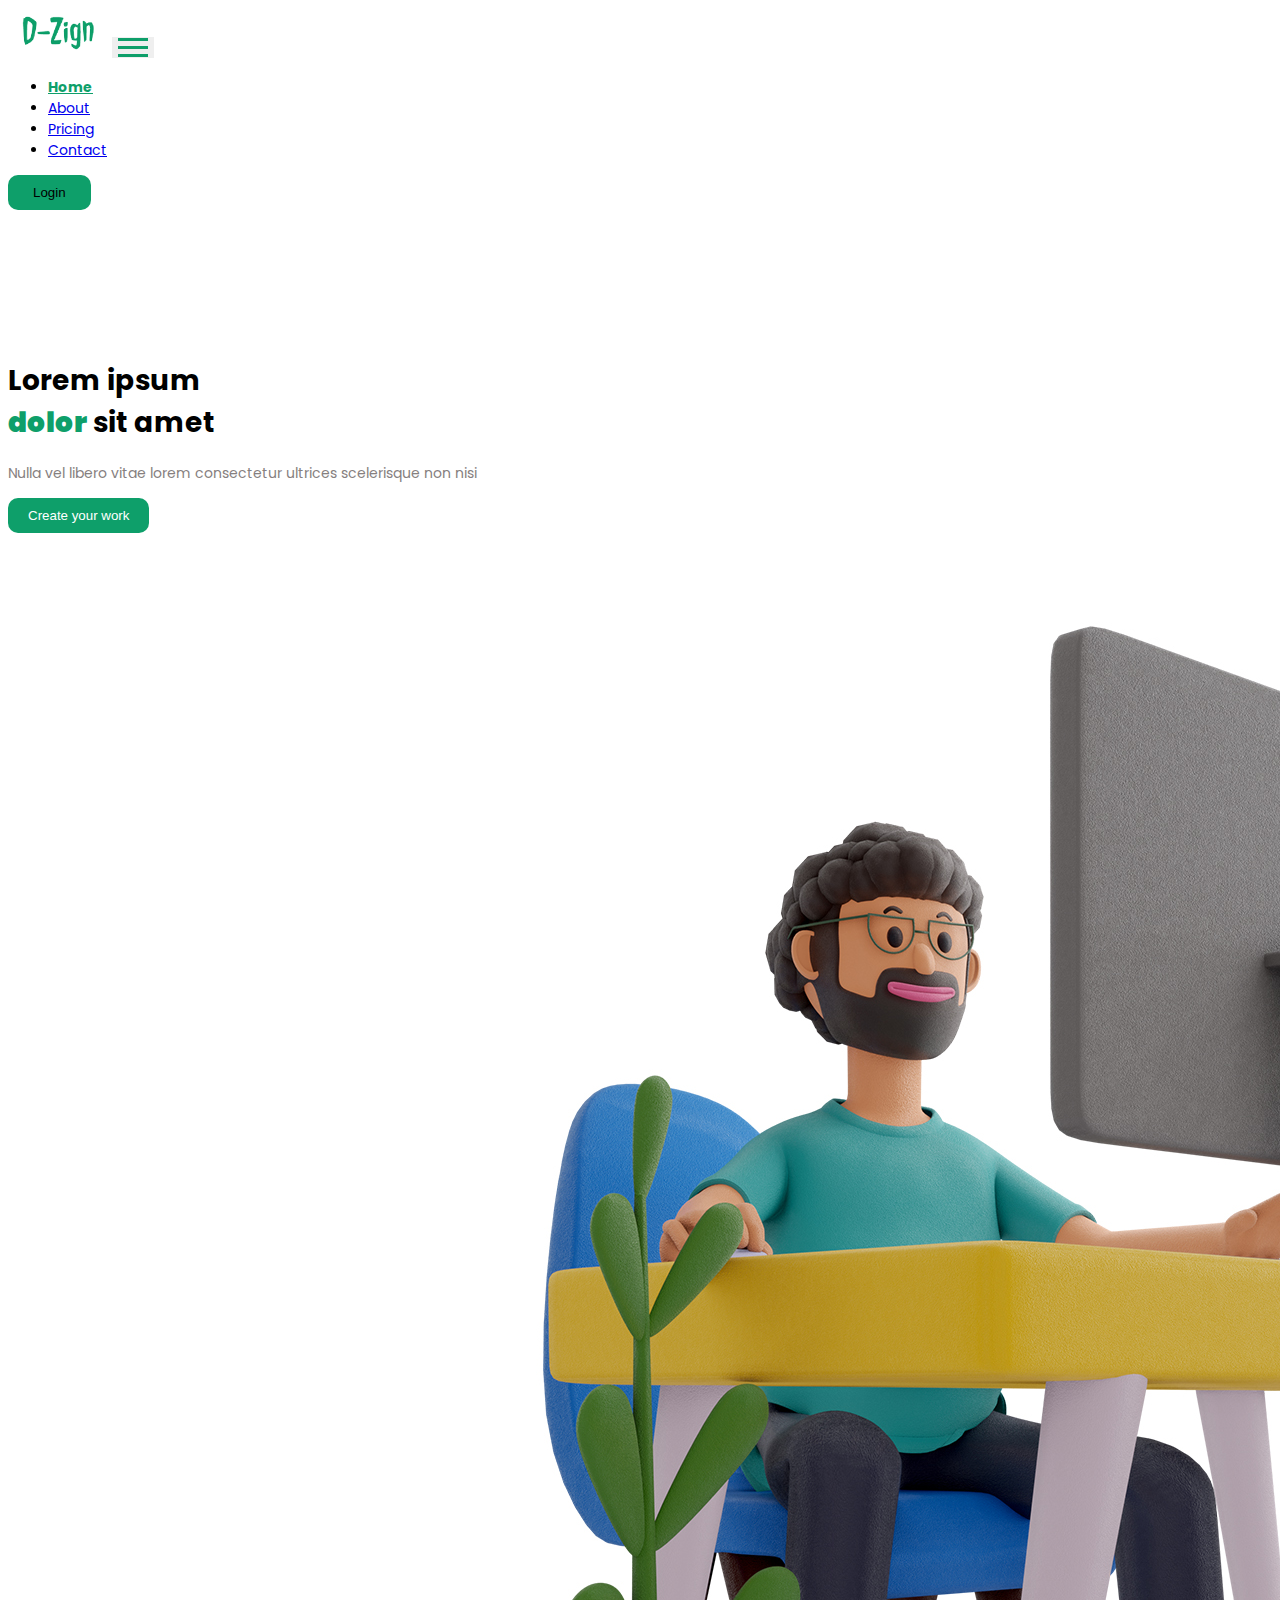
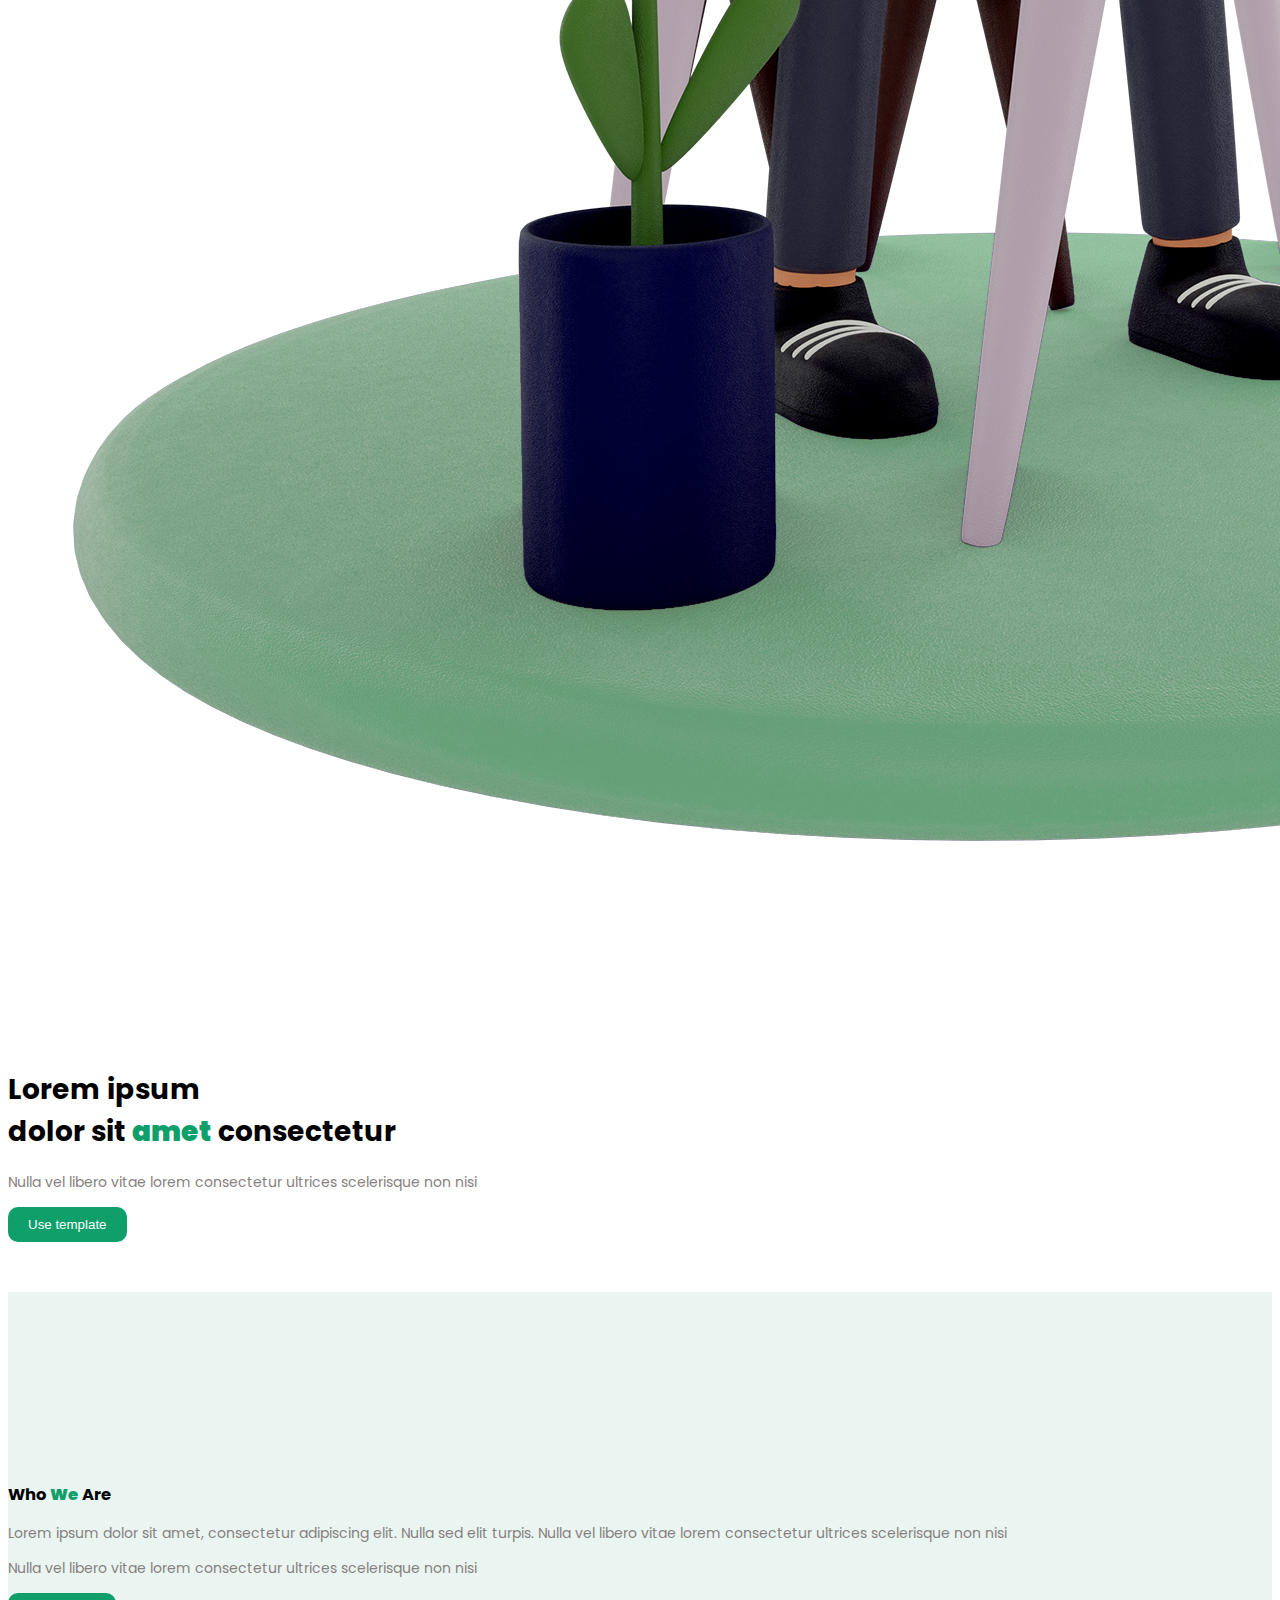
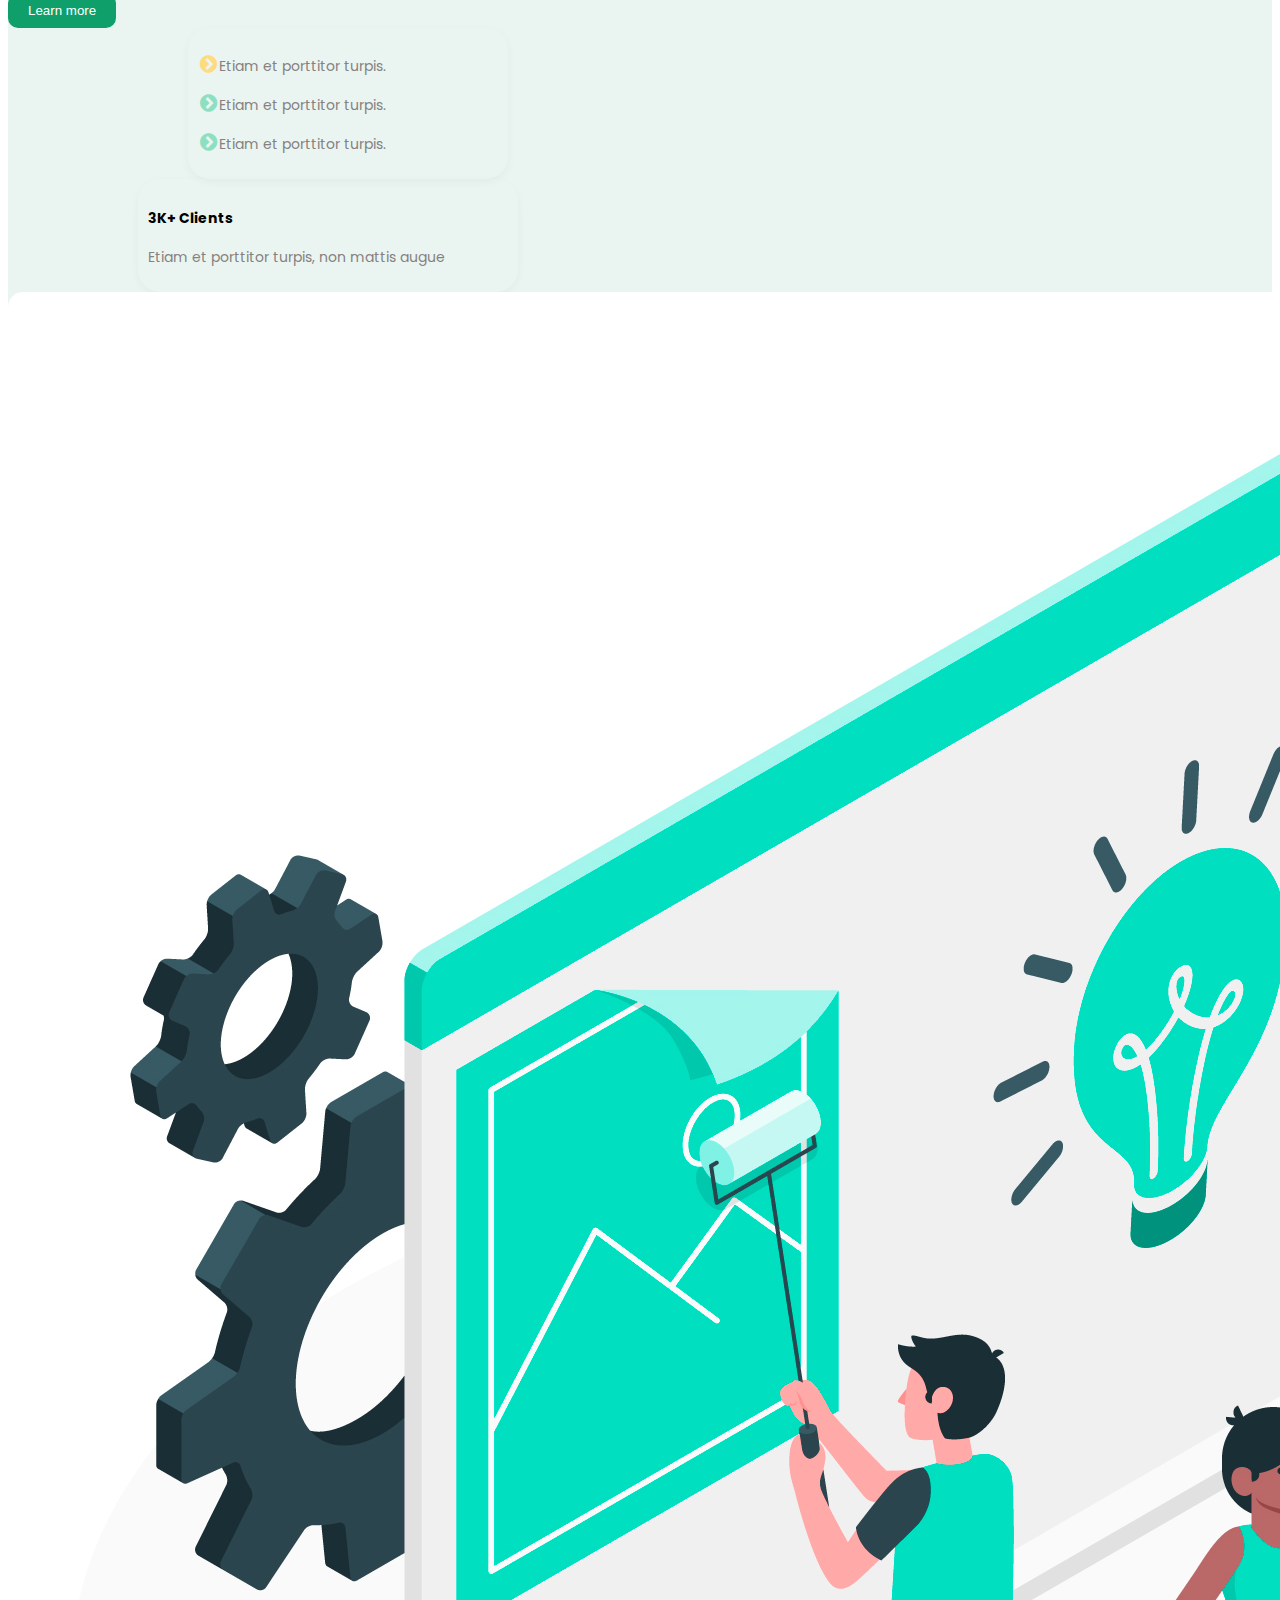
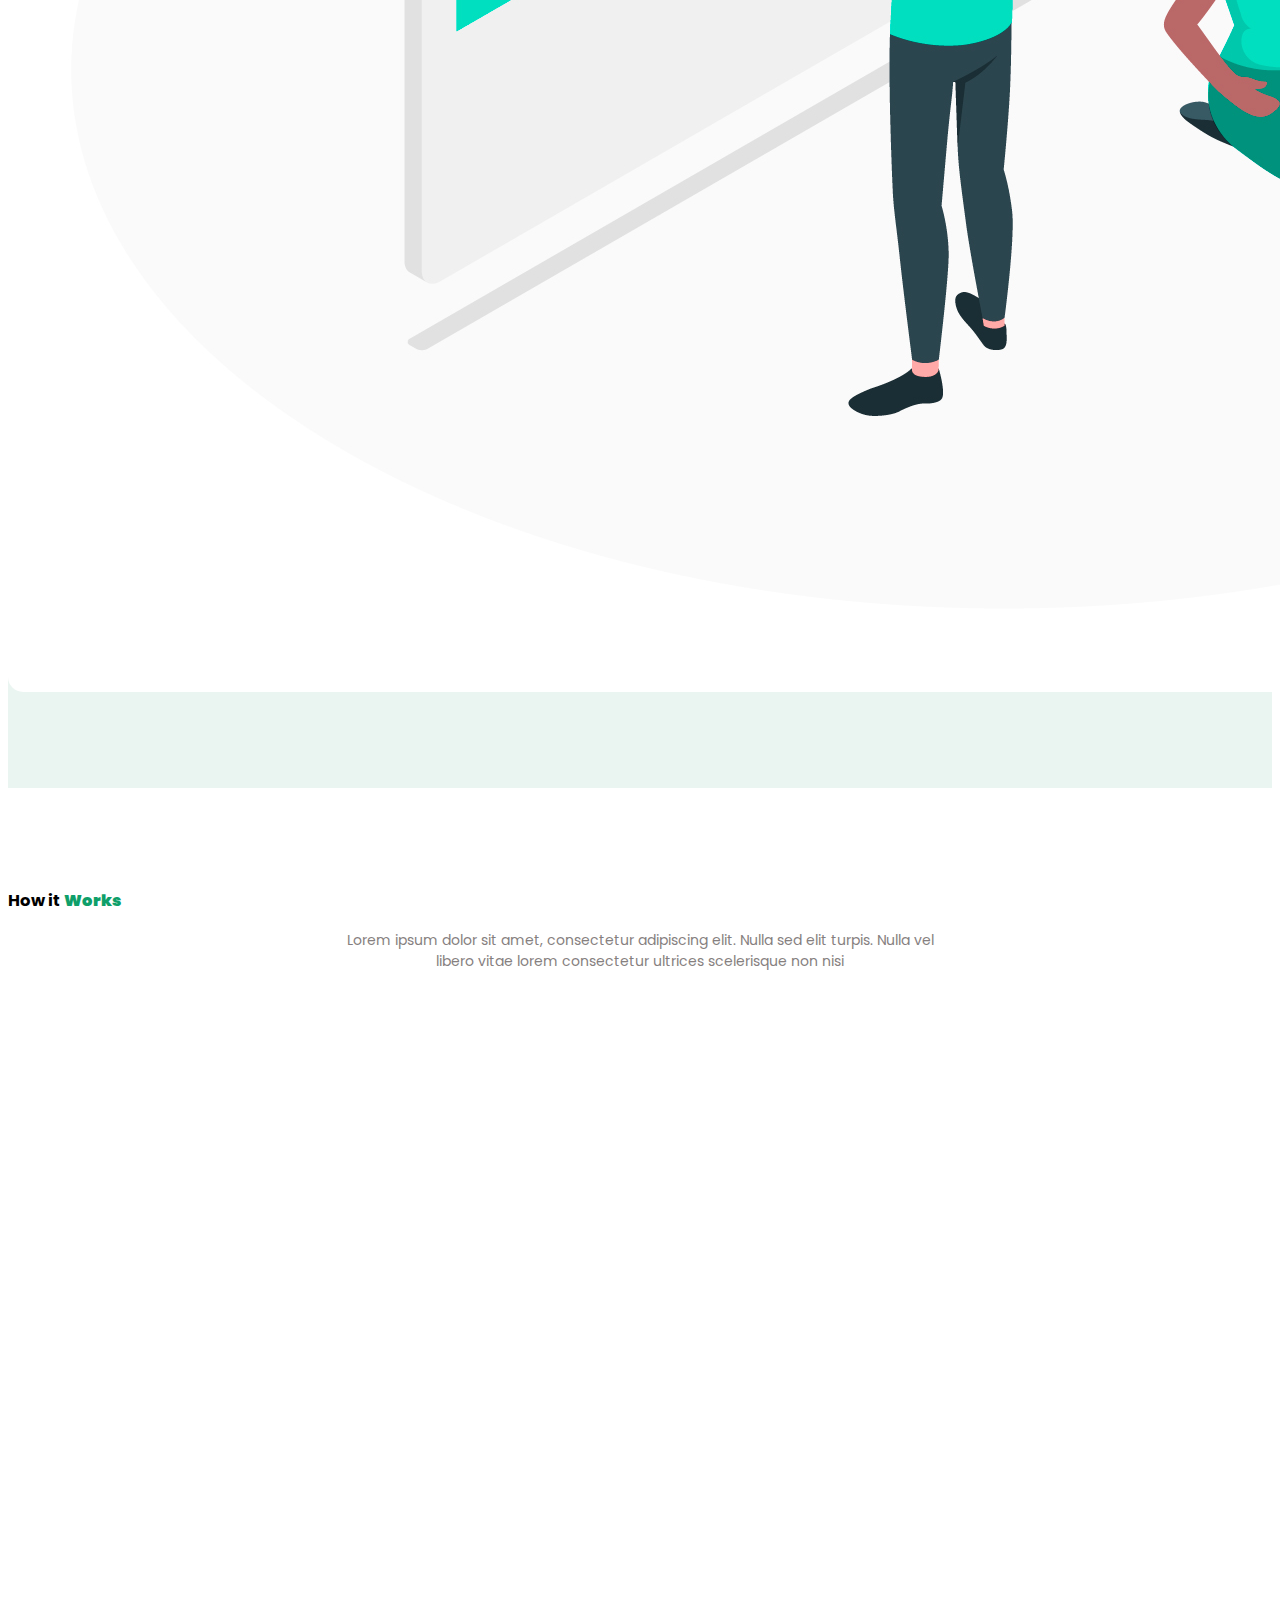
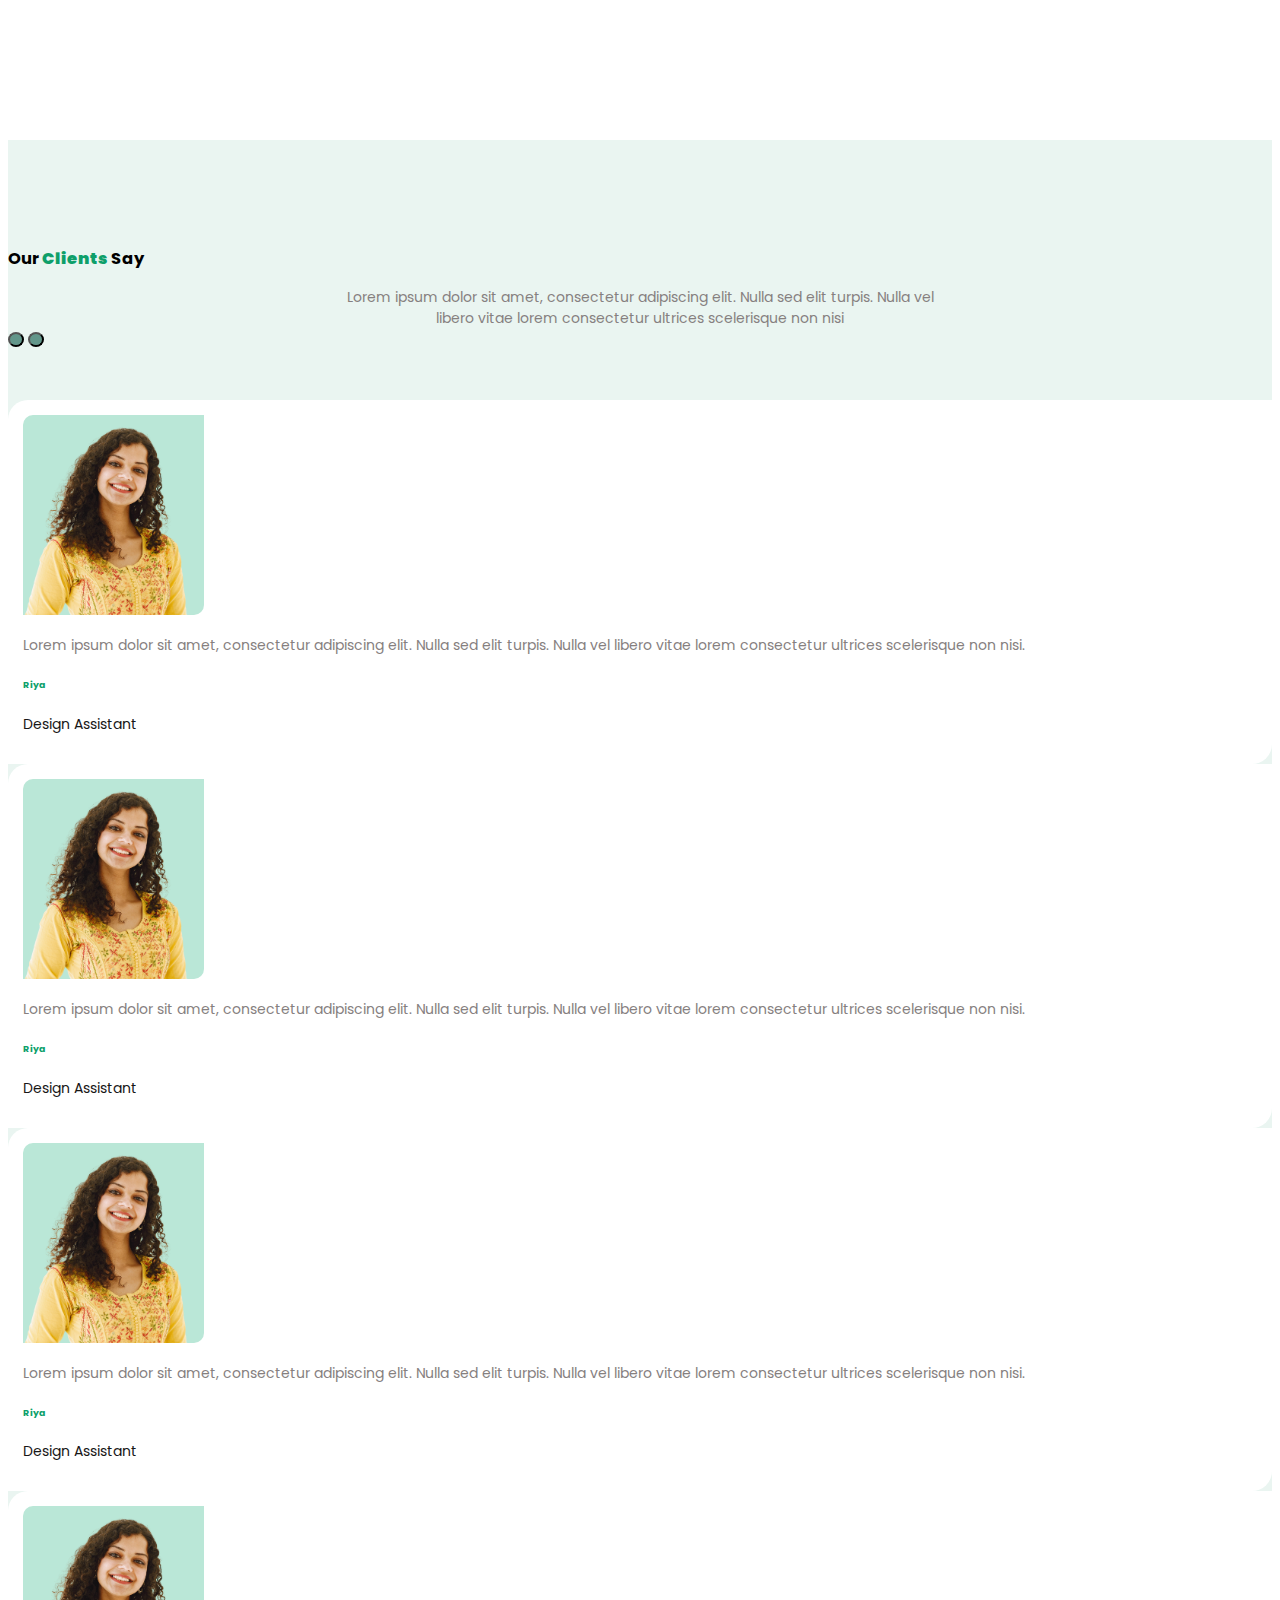
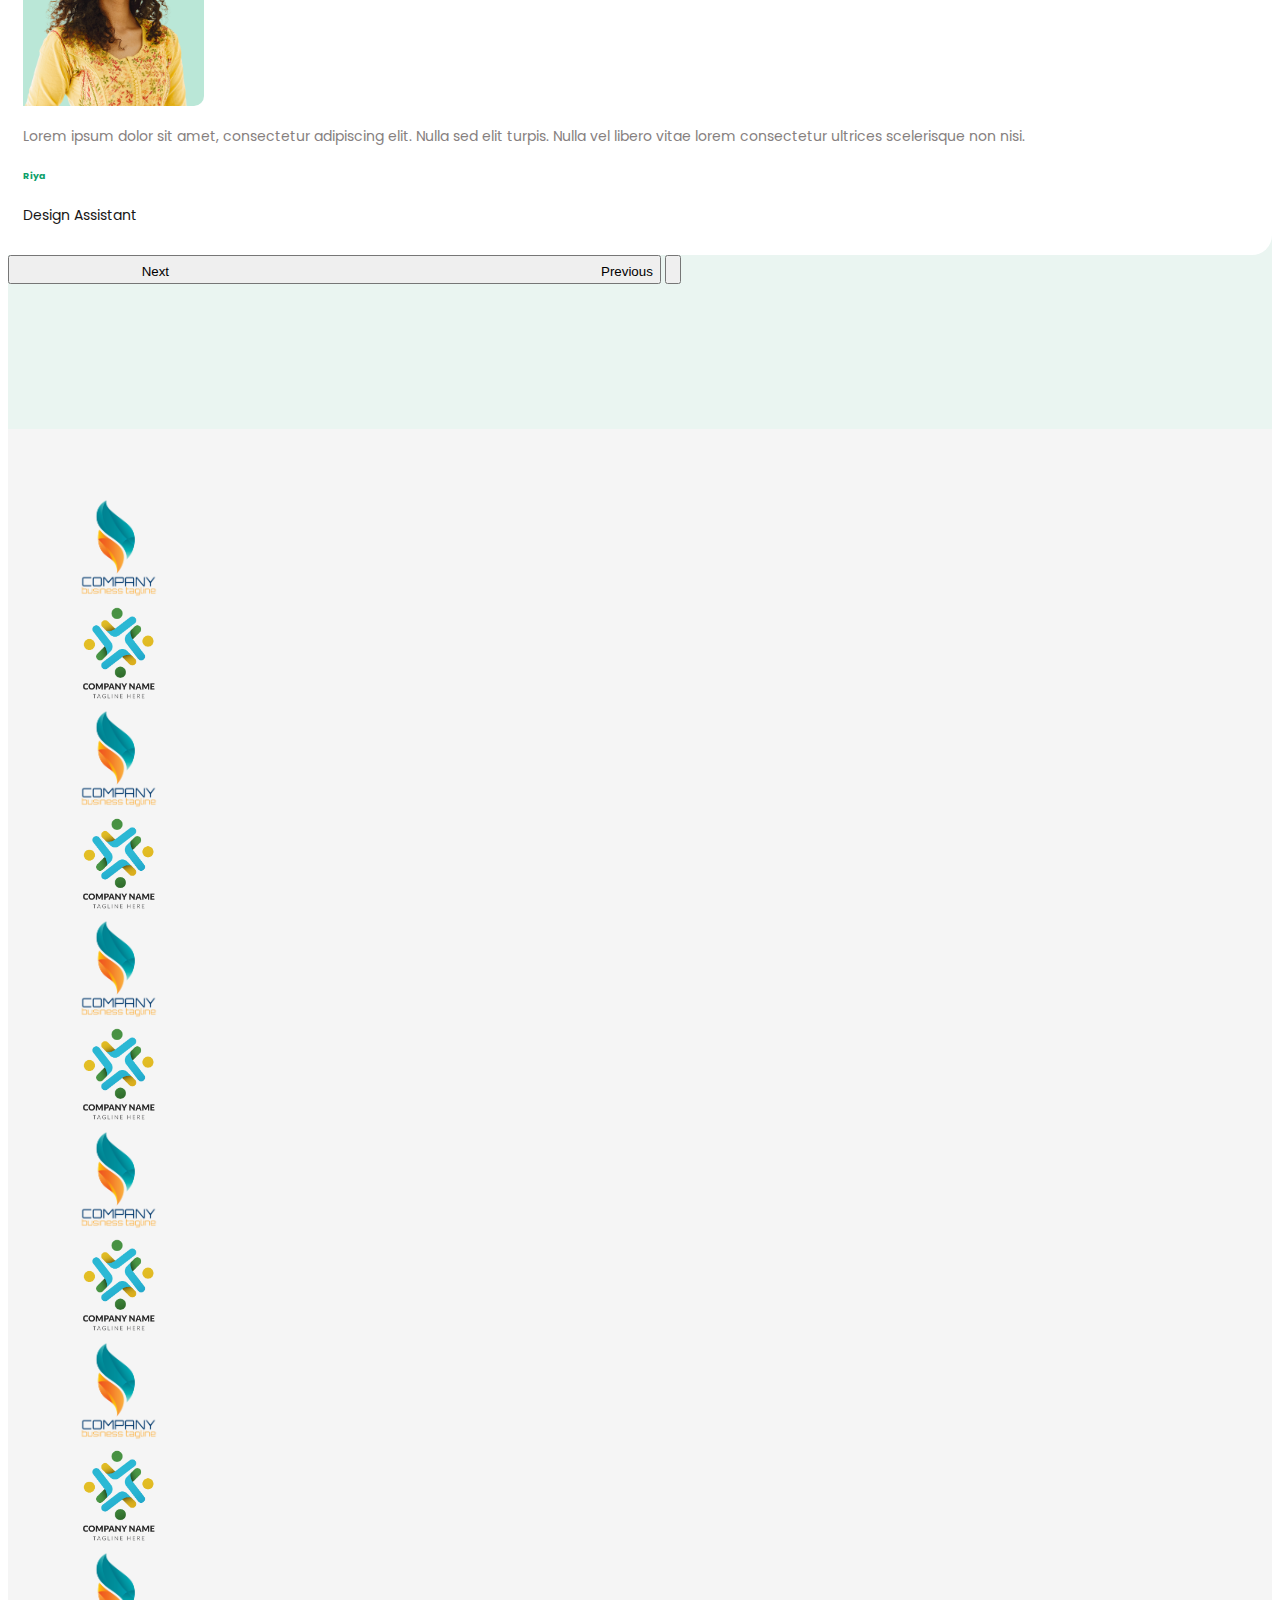
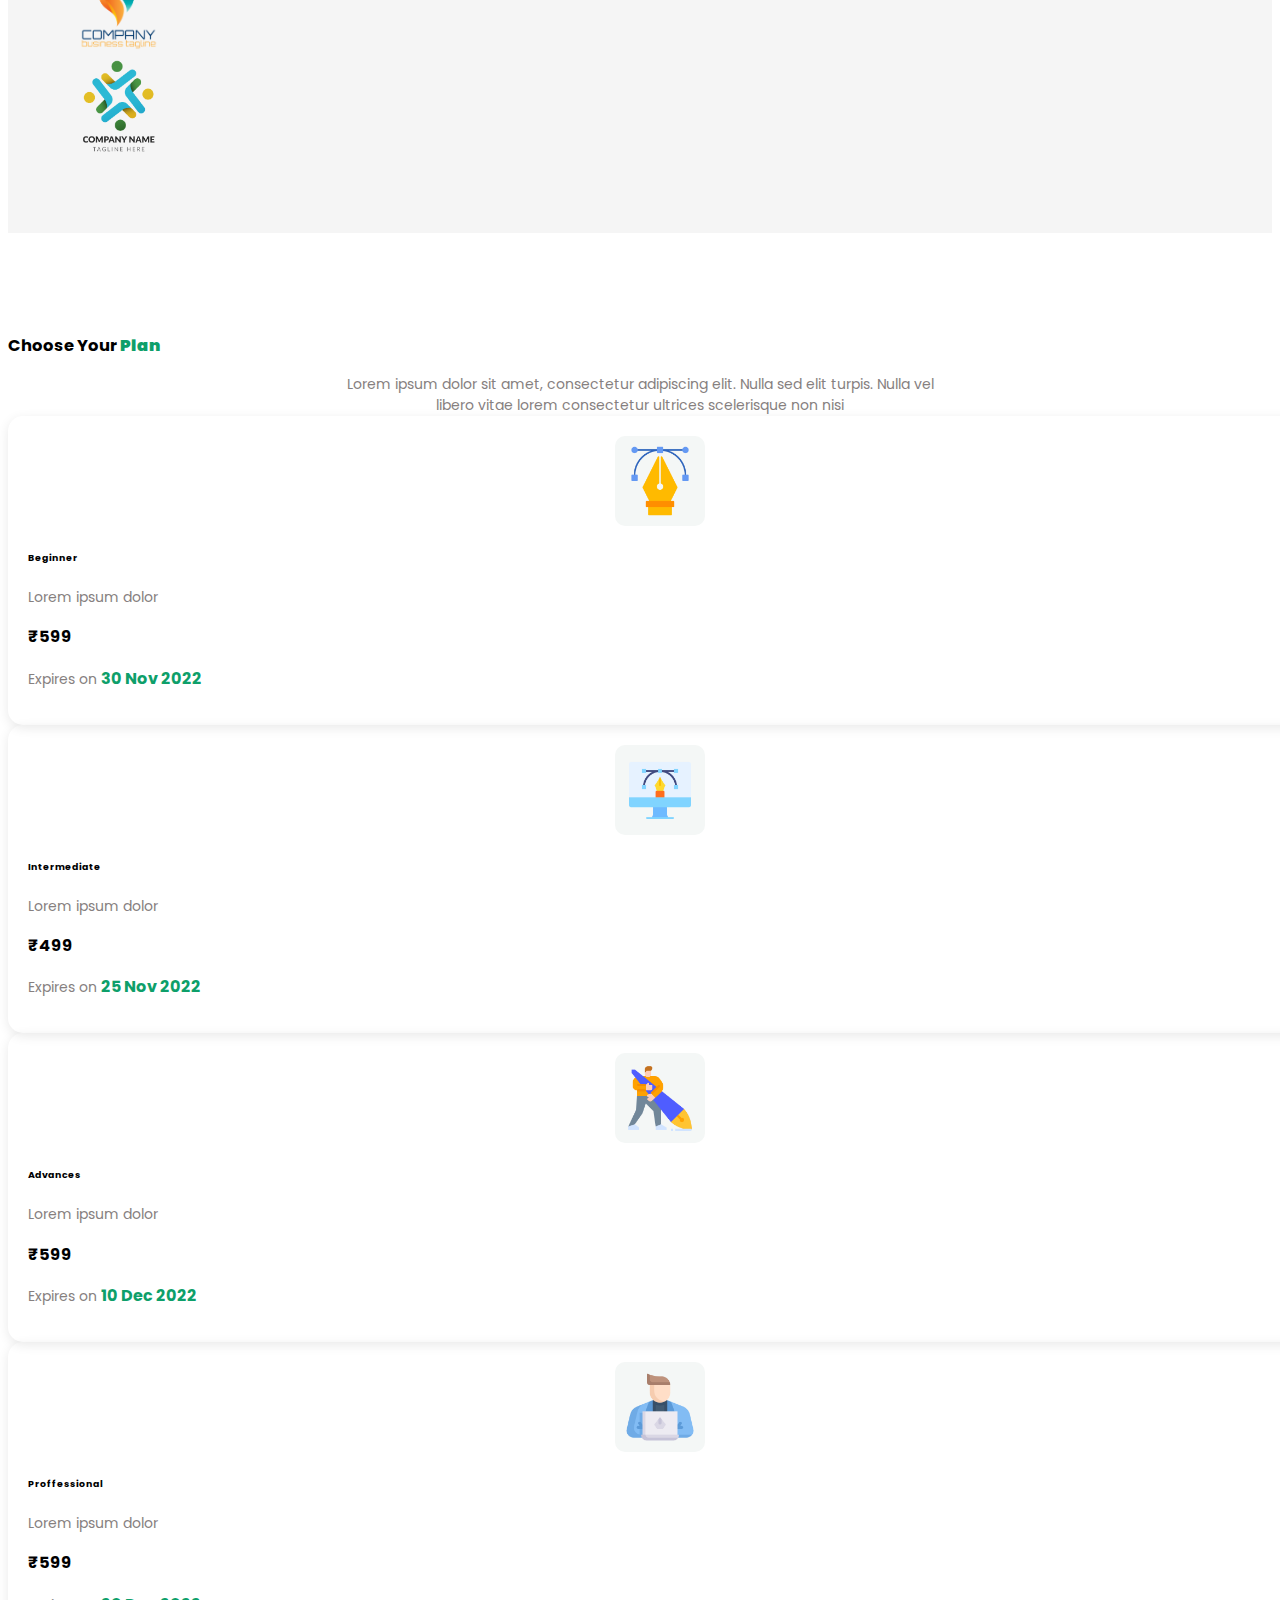
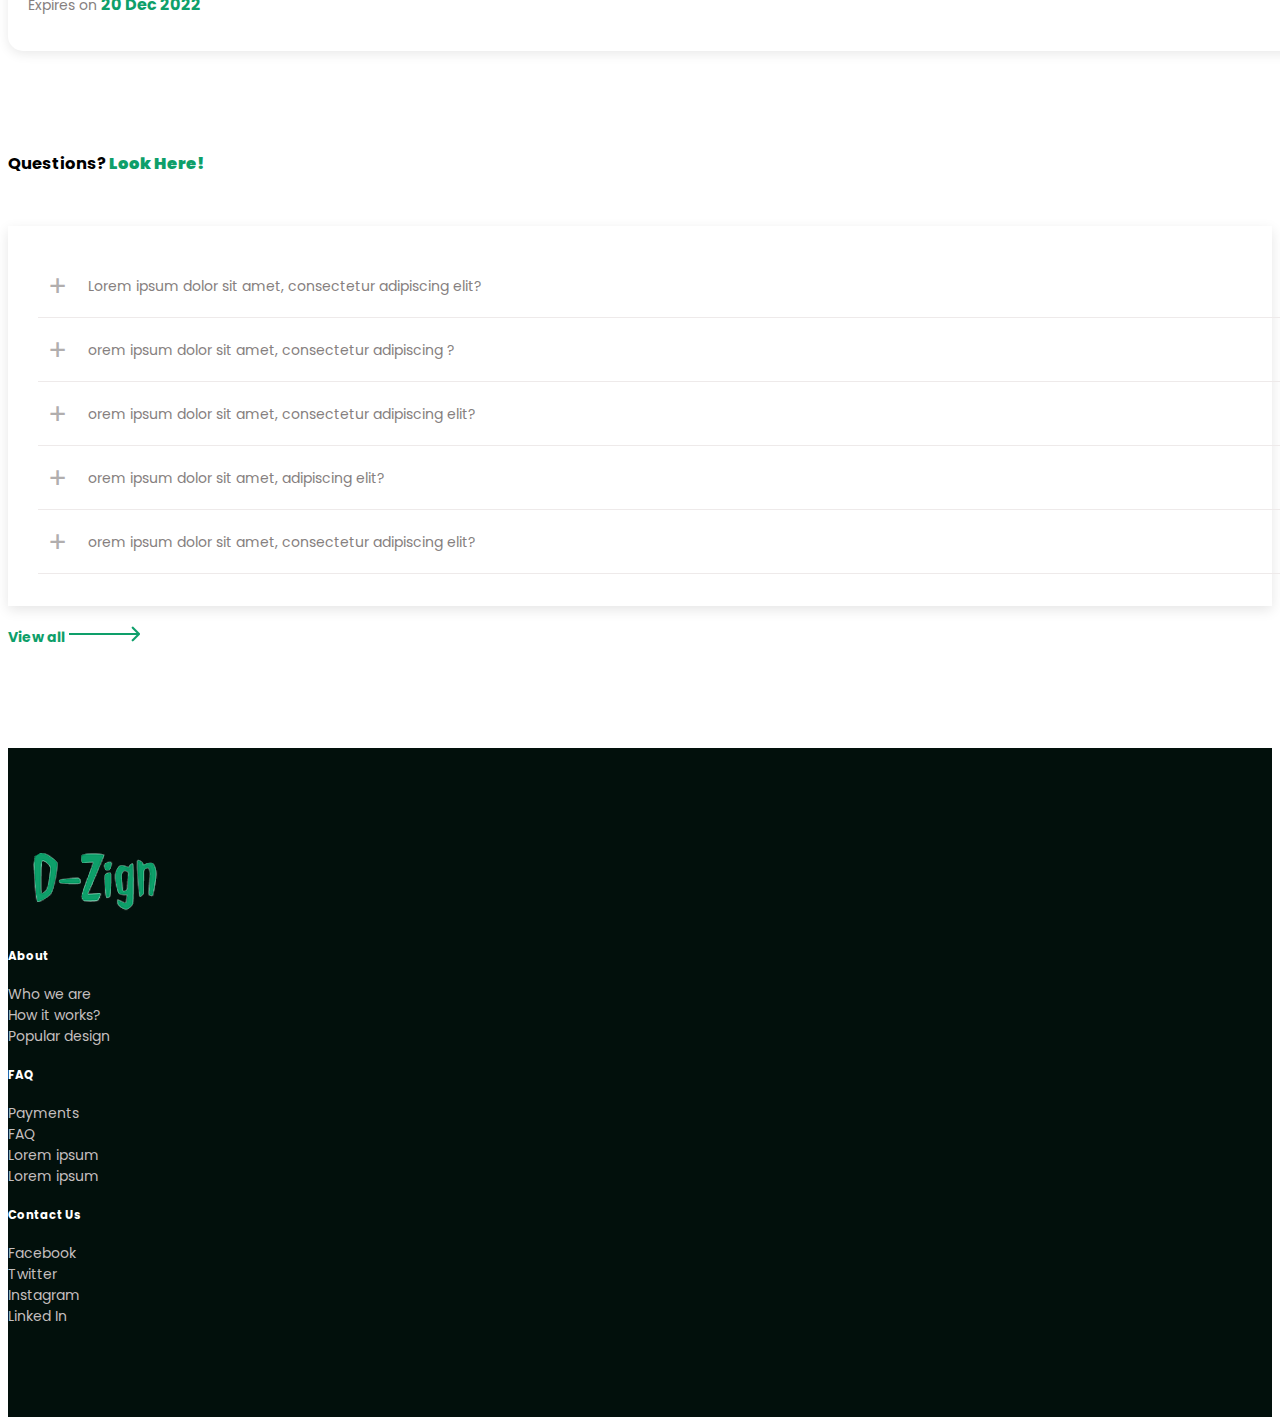
<file: index.html>
<!doctype html>
<html lang="en">
  <head>
    <!-- Required meta tags -->
    <meta charset="utf-8">
    <meta name="viewport" content="width=device-width, initial-scale=1">

    <!-- Bootstrap CSS -->
    <link href="https://cdn.jsdelivr.net/npm/bootstrap@5.0.2/dist/css/bootstrap.min.css" rel="stylesheet" integrity="sha384-EVSTQN3/azprG1Anm3QDgpJLIm9Nao0Yz1ztcQTwFspd3yD65VohhpuuCOmLASjC" crossorigin="anonymous">
    <link href='https://fonts.googleapis.com/css?family=Poppins' rel='stylesheet'>
    <link rel="stylesheet" href="https://cdnjs.cloudflare.com/ajax/libs/font-awesome/4.7.0/css/font-awesome.min.css">
    <link rel="stylesheet" href="css/style.css">
    <title>D-Zign</title>
    <link rel="icon" type="image/x-icon" href="images/logo.png">
  </head>
  <body>


    <!-- --------------------------Navbar start---------------------------- -->

    <nav class="navbar navbar-expand-lg navbar-light p-3 fixed-top bg-white">
        <div class="container">
          <a class="navbar-brand" href="index.html"><img src="images/logo.png" alt=""></a>
          <button class="navbar-toggler collapsed" type="button" data-bs-toggle="collapse" data-bs-target="#navbarSupportedContent" aria-controls="navbarSupportedContent" aria-expanded="false" aria-label="Toggle navigation">
            <span class="toggler-icon top-bar"></span>
            <span class="toggler-icon middle-bar"></span>
            <span class="toggler-icon bottom-bar"></span>
          </button>
          <div class="collapse navbar-collapse" id="navbarSupportedContent">
            <ul class="navbar-nav mx-auto mb-2 mb-lg-0">
              <li class="nav-item">
                <a class="nav-link active" aria-current="page" href="index.html">Home</a>
              </li>
              <li class="nav-item">
                <a class="nav-link" href="about-us.html">About</a>
              </li>
              <li class="nav-item">
                <a class="nav-link" href="#pricing">Pricing</a>
              </li>
              <li class="nav-item">
                <a class="nav-link" href="contact.html">Contact</a>
              </li>
            </ul>
            <a href="login.html"><button class="btn btn-sm fw-bold text-white login-btn" type="submit">Login</button></a>
          </div>
        </div>
      </nav>


    <!-- ------------------------------Navbar end----------------------------------- -->





    <!-- ------------------------------Home start----------------------------------- -->

    <section class="home">
        <div class="container">
            <div class="row">

                <div class="col-lg-3">
                    <h1 class="fw-bold home-head-1 ">Lorem ipsum <br> <b class="head-color">dolor</b> sit amet</h1>
                    <p class="para-color">Nulla vel libero vitae lorem consectetur ultrices scelerisque non nisi</p>
                    <a href=""><button class="btn fw-bold btn-sm button-style">Create your work</button></a>
                </div>

                <div class="col-lg-6">
                    <img src="images/home-img.jpg" alt="" class="img-fluid">
                </div>

                <div class="col-lg-3">
                    <h1 class="fw-bold home-head-2 ">Lorem ipsum <br>  dolor sit <b class="head-color">amet</b> consectetur</h1>
                    <p class="para-color">Nulla vel libero vitae lorem consectetur ultrices scelerisque non nisi</p>
                    <a href="use-template.html"><button class="btn btn-sm fw-bold button-style">Use template</button></a>
                </div>

            </div>
        </div>
    </section>

    <!-- ------------------------------Home end----------------------------------- -->






    <!-- ------------------------------About start----------------------------------- -->

    <section class="about" id="about">
        <div class="container">
            <div class="row">
                <div class="col-lg-4">
                    <h3 class="fw-bold">Who  <b class="head-color">We</b> Are</h3>
                    <p class="para-color">Lorem ipsum dolor sit amet, consectetur adipiscing elit. Nulla sed elit turpis. Nulla vel libero vitae lorem consectetur ultrices scelerisque non nisi</p>
                    <p class="para-color">Nulla vel libero vitae lorem consectetur ultrices scelerisque non nisi</p>
                    <button class="btn btn-sm fw-bold button-style">Learn more</button>
                </div>

                <div class="col-lg-4">
                    <div class="card card-1 mt-4">
                        <div class="card-body">
                          <p class="card-text para-color"><i class="fa fa-chevron-circle-right me-2 yellow-icon"></i>Etiam et porttitor turpis.</p>
                          <p class="card-text para-color"><i class="fa fa-chevron-circle-right me-2 green-icon"></i>Etiam et porttitor turpis.</p>
                          <p class="card-text para-color"><i class="fa fa-chevron-circle-right me-2 green-icon"></i>Etiam et porttitor turpis.</p>
                        </div>
                    </div>

                    <div class="card card-2 mt-5">
                        <div class="card-body">
                          <div class="row">
                            <div class="col-lg-4">
                                <h4 class="fw-bold text-center">3K+ Clients</h4>
                            </div>
                            <div class="col-lg-8">
                                <p class="card-text para-color">Etiam et porttitor turpis, non mattis augue</p>
                            </div>
                          </div>
                        </div>
                    </div>
                </div>

                <div class="col-lg-4">
                    <img src="images/about.jpg" alt="" class="img-fluid">
                </div>

            </div>
        </div>
    </section>

    <!-- ------------------------------About end----------------------------------- -->





    <!-- ------------------------------how it works start----------------------------------- -->

    <section class="how-it-works">
        <div class="container">
            <h3 class="fw-bold text-center">How it <b class="head-color">Works</b></h3>
            <p class="para-color text-center  woks-para">Lorem ipsum dolor sit amet, consectetur adipiscing elit. Nulla sed elit turpis. Nulla vel libero vitae lorem consectetur ultrices scelerisque non nisi</p>
            <div class="row mt-5">
              <div class="col-lg-4">
                <iframe  src="https://www.youtube.com/embed/TgqeRTwZvIo" title="YouTube video player" frameborder="0" allow="accelerometer; autoplay; clipboard-write; encrypted-media; gyroscope; picture-in-picture" allowfullscreen></iframe>
              </div>
              <div class="col-lg-4">
                <iframe  src="https://www.youtube.com/embed/NkQPhyRcF54" title="YouTube video player" frameborder="0" allow="accelerometer; autoplay; clipboard-write; encrypted-media; gyroscope; picture-in-picture" allowfullscreen></iframe>
              </div>
              <div class="col-lg-4">
                <iframe  src="https://www.youtube.com/embed/Cn2KgB_01mE" title="YouTube video player" frameborder="0" allow="accelerometer; autoplay; clipboard-write; encrypted-media; gyroscope; picture-in-picture" allowfullscreen></iframe>              </div>
            </div>
           

            </div>
        </div>
    </section>

    <!-- ------------------------------how it works end----------------------------------- -->






    <!-- ------------------------------testimonials start----------------------------------- -->

    <section class="testimonial">
        <div class="container">
            <h3 class="fw-bold text-center">Our <b class="head-color">Clients</b> Say</h3>
            <p class="para-color text-center  testimonial-para">Lorem ipsum dolor sit amet, consectetur adipiscing elit. Nulla sed elit turpis. Nulla vel libero vitae lorem consectetur ultrices scelerisque non nisi</p>
            <div class="testimonial-slider mt-5">
                <div id="carouselExampleIndicators" class="carousel slide" data-bs-ride="carousel">
                    <div class="carousel-indicators">
                      <button type="button" data-bs-target="#carouselExampleIndicators" data-bs-slide-to="0" class="active d-none d-md-block" aria-current="true" aria-label="Slide 1"></button>
                      <button type="button" data-bs-target="#carouselExampleIndicators" data-bs-slide-to="1" aria-label="Slide 2" class=" d-none d-md-block"></button>
                    </div>
                    <div class="carousel-inner">
                      <div class="carousel-item active">
                        <div class="row">


                            <div class="col-lg-6 col-gap">
                              <div class="testimonial-bg">
                                <div class="row">
                                  <div class="col-lg-4">
                                    <div class="testimonial-img-bg">
                                      <img src="images/testimonials/1.png" alt="">
                                    </div>
                                  </div>
                                  <div class="col-lg-8">
                                    <div class="review-bg ">
                                      <p class="para-color mt-4">Lorem ipsum dolor sit amet, consectetur adipiscing elit. Nulla sed elit turpis. Nulla vel libero vitae lorem consectetur ultrices scelerisque non nisi. </p>
                                      <h6 class="fw-bold">Riya</h6>
                                      <p class="designation">Design Assistant</p>
                                    </div>
                                  </div>
                                </div>
                                
                              </div>
                            </div>


                            <div class="col-lg-6 col-gap ">
                              <div class="testimonial-bg">
                                <div class="row">
                                  <div class="col-lg-4">
                                    <div class="testimonial-img-bg">
                                      <img src="images/testimonials/1.png" alt="">
                                    </div>
                                  </div>
                                  <div class="col-lg-8">
                                    <div class="review-bg ">
                                      <p class="para-color mt-4">Lorem ipsum dolor sit amet, consectetur adipiscing elit. Nulla sed elit turpis. Nulla vel libero vitae lorem consectetur ultrices scelerisque non nisi. </p>
                                      <h6 class="fw-bold">Riya</h6>
                                      <p class="designation">Design Assistant</p>
                                    </div>
                                  </div>
                                </div>
                                
                              </div>
                            </div>


                        </div>
                      </div>
                      <div class="carousel-item">
                        <div class="row">


                          <div class="col-lg-6 col-gap ">
                            <div class="testimonial-bg">
                              <div class="row">
                                <div class="col-lg-4">
                                  <div class="testimonial-img-bg">
                                    <img src="images/testimonials/1.png" alt="">
                                  </div>
                                </div>
                                <div class="col-lg-8">
                                  <div class="review-bg ">
                                    <p class="para-color mt-4">Lorem ipsum dolor sit amet, consectetur adipiscing elit. Nulla sed elit turpis. Nulla vel libero vitae lorem consectetur ultrices scelerisque non nisi. </p>
                                    <h6 class="fw-bold">Riya</h6>
                                    <p class="designation">Design Assistant</p>
                                  </div>
                                </div>
                              </div>
                              
                            </div>
                          </div>


                          <div class="col-lg-6 col-gap ">
                            <div class="testimonial-bg">
                              <div class="row">
                                <div class="col-lg-4">
                                  <div class="testimonial-img-bg">
                                    <img src="images/testimonials/1.png" alt="">
                                  </div>
                                </div>
                                <div class="col-lg-8">
                                  <div class="review-bg ">
                                    <p class="para-color mt-4">Lorem ipsum dolor sit amet, consectetur adipiscing elit. Nulla sed elit turpis. Nulla vel libero vitae lorem consectetur ultrices scelerisque non nisi. </p>
                                    <h6 class="fw-bold">Riya</h6>
                                    <p class="designation">Design Assistant</p>
                                  </div>
                                </div>
                              </div>
                              
                            </div>
                          </div>


                      </div>
                    </div>
                    <button class="carousel-control-prev d-none d-md-block indicator" type="button" data-bs-target="#carouselExampleIndicators" data-bs-slide="prev">
                      <span class="carousel-control-prev-icon" aria-hidden="true"></span>
                      <span class="visually-hidden">Previous</span>
                    </button>
                    <button class="carousel-control-next d-none d-md-block indicator" type="button" data-bs-target="#carouselExampleIndicators" data-bs-slide="next">
                      <span class="carousel-control-next-icon" aria-hidden="true"></span>
                      <span class="visually-hidden">Next</span>
                    </button>
                  </div>
            </div>
        </div>
    </section>

    <!-- ------------------------------testimonials end----------------------------------- -->






    <!-- ------------------------------customer logos end----------------------------------- -->

    <section class="customer-logos">
      <div class="container">
        <div id="carouselExampleControlss" class="carousel slide" data-bs-ride="carousel">
          <div class="carousel-inner customer-logos-carousel">
            <div class="carousel-item active">
              <div class="row">
                <div class="col-lg-2">
                  <img src="images/customer logos/1.png" alt="customer-logos" class="img-fluid">
                </div>
                <div class="col-lg-2">
                  <img src="images/customer logos/2.png" alt="customer-logos" class="img-fluid">
                </div>
                <div class="col-lg-2">
                  <img src="images/customer logos/1.png" alt="customer-logos" class="img-fluid">
                </div>
                <div class="col-lg-2">
                  <img src="images/customer logos/2.png" alt="customer-logos" class="img-fluid">
                </div>
                <div class="col-lg-2">
                  <img src="images/customer logos/1.png" alt="customer-logos" class="img-fluid">
                </div>
                <div class="col-lg-2">
                  <img src="images/customer logos/2.png" alt="customer-logos" class="img-fluid">
                </div>
              </div>
            </div>
            <div class="carousel-item">
              <div class="row">
                <div class="col-lg-2">
                  <img src="images/customer logos/1.png" alt="customer-logos" class="img-fluid">
                </div>
                <div class="col-lg-2">
                  <img src="images/customer logos/2.png" alt="customer-logos" class="img-fluid">
                </div>
                <div class="col-lg-2">
                  <img src="images/customer logos/1.png" alt="customer-logos" class="img-fluid">
                </div>
                <div class="col-lg-2">
                  <img src="images/customer logos/2.png" alt="customer-logos" class="img-fluid">
                </div>
                <div class="col-lg-2">
                  <img src="images/customer logos/1.png" alt="customer-logos" class="img-fluid">
                </div>
                <div class="col-lg-2">
                  <img src="images/customer logos/2.png" alt="customer-logos" class="img-fluid">
                </div>
              </div>
            </div>
          </div>
          <!-- <button class="carousel-control-prev" type="button" data-bs-target="#carouselExampleControlss" data-bs-slide="prev">
            <span class="carousel-control-prev-icon" aria-hidden="true"></span>
            <span class="visually-hidden">Previous</span>
          </button>
          <button class="carousel-control-next" type="button" data-bs-target="#carouselExampleControlss" data-bs-slide="next">
            <span class="carousel-control-next-icon" aria-hidden="true"></span>
            <span class="visually-hidden">Next</span>
          </button> -->
        </div>
      </div>
    </section>

    <!-- ------------------------------customer logos end----------------------------------- -->






    <!-- ------------------------------pricing start----------------------------------- -->

    <section class="pricing" id="pricing">
        <div class="container">
            <h3 class="fw-bold text-center">Choose Your  <b class="head-color">Plan</b></h3>
            <p class="para-color text-center  pricing-para">Lorem ipsum dolor sit amet, consectetur adipiscing elit. Nulla sed elit turpis. Nulla vel libero vitae lorem consectetur ultrices scelerisque non nisi</p>
            <div class="row mt-5">
                <div class="col-lg-3 col-gap">
                    <div class="card">
                        <div class="card-body">
                          <img src="images/pricing/1.png" class="card-img-top" alt="pricing card img">
                          <h6 class="card-subtitle mb-2 fw-bold text-center ">Beginner</h6>
                          <p class="card-subtitle mb-2 text-center para-color">Lorem ipsum dolor </p>
                          <h3 class="card-title text-center fw-bold">₹599</h3>
                          <p class="para-color text-center">Expires on <b class="fw-bold head-color ms-3 date-pricing">30 Nov 2022</b></p>
                        </div>
                    </div>
                </div>
                <div class="col-lg-3 col-gap">
                    <div class="card">
                        <div class="card-body">
                          <img src="images/pricing/2.png" class="card-img-top" alt="pricing card img">
                          <h6 class="card-subtitle mb-2 fw-bold text-center">Intermediate</h6>
                          <p class="card-subtitle mb-2 text-center para-color">Lorem ipsum dolor </p>
                          <h3 class="card-title text-center fw-bold">₹499</h3>
                          <p class="para-color text-center">Expires on <b class="fw-bold head-color ms-3 date-pricing">25 Nov 2022</b></p>
                        </div>
                    </div>
                </div>
                <div class="col-lg-3 col-gap">
                    <div class="card">
                        <div class="card-body">
                          <img src="images/pricing/3.png" class="card-img-top" alt="pricing card img">
                          <h6 class="card-subtitle mb-2 fw-bold text-center ">Advances</h6>
                          <p class="card-subtitle mb-2 text-center para-color">Lorem ipsum dolor </p>
                          <h3 class="card-title text-center fw-bold">₹599</h3>
                          <p class="para-color text-center">Expires on <b class="fw-bold head-color ms-3 date-pricing">10 Dec 2022</b></p>
                        </div>
                    </div>
                </div>
                <div class="col-lg-3 col-gap">
                    <div class="card">
                        <div class="card-body">
                          <img src="images/pricing/4.png" class="card-img-top" alt="pricing card img">
                          <h6 class="card-subtitle mb-2 fw-bold text-center ">Proffessional</h6>
                          <p class="card-subtitle mb-2 text-center para-color">Lorem ipsum dolor </p>
                          <h3 class="card-title text-center fw-bold">₹599</h3>
                          <p class="para-color text-center">Expires on <b class="fw-bold head-color ms-3 date-pricing">20 Dec 2022</b></p>
                        </div>
                    </div>
                </div>
            </div>
        </div>
    </section>

    <!-- ------------------------------pricing end----------------------------------- -->



    


            <!-- ------------------------------use-template start----------------------------------- -->

            <section class="faq">
              <div class="container">
                <h3 class="fw-bold text-center">Questions? <b class="head-color">Look Here!</b></h3>
                <div class="faq-bg">
                  <div>
                    <input type="checkbox" id="question1" name="q"  class="questions">
                    <div class="plus">+</div>
                    <label for="question1" class="question">
                      Lorem ipsum dolor sit amet, consectetur adipiscing elit?
                    </label>
                    <div class="answers">
                      <p>Lorem ipsum dolor sit amet, consectetur adipiscing elit. In volutpat mauris ut libero viverra fermentum. Nam eleifend nec eros non laoreet. Vivamus volutpat lacus neque, at commodo elit venenatis iaculis. </p>
                      
                    </div>
                  </div>
                  <!-- _____________________________________________________ --> 
                  <div>
                    <input type="checkbox" id="question2" name="q" class="questions">
                    <div class="plus">+</div>
                    <label for="question2" class="question">
                      orem ipsum dolor sit amet, consectetur adipiscing ?
                    </label>
                    <div class="answers">
                      <p>Lorem ipsum dolor sit amet, consectetur adipiscing elit. In volutpat mauris ut libero viverra fermentum. Nam eleifend nec eros non laoreet. Vivamus volutpat lacus neque, at commodo elit venenatis iaculis. </p>
                      
                    </div>
                  </div>
                   <!-- _____________________________________________________ -->  
                  <div>
                    <input type="checkbox" id="question3" name="q" class="questions">
                    <div class="plus">+</div>
                    <label for="question3" class="question">
                      orem ipsum dolor sit amet, consectetur adipiscing elit?
                    </label>
                    <div class="answers">
                      <p>Lorem ipsum dolor sit amet, consectetur adipiscing elit. In volutpat mauris ut libero viverra fermentum. Nam eleifend nec eros non laoreet. Vivamus volutpat lacus neque, at commodo elit venenatis iaculis. </p>
                      
                    </div>
                  </div>
                  <!-- _____________________________________________________ -->  
                  <div>
                    <input type="checkbox" id="question4" name="q" class="questions">
                    <div class="plus">+</div>
                    <label for="question4" class="question">
                      orem ipsum dolor sit amet,  adipiscing elit?
                    </label>
                    <div class="answers">
                      <p>Lorem ipsum dolor sit amet, consectetur adipiscing elit. In volutpat mauris ut libero viverra fermentum. Nam eleifend nec eros non laoreet. Vivamus volutpat lacus neque, at commodo elit venenatis iaculis. </p>
                      
                    </div>
                  </div>
                  <!-- _____________________________________________________ -->  
                  <div>
                    <input type="checkbox" id="question5" name="q" class="questions">
                    <div class="plus">+</div>
                    <label for="question5" class="question">
                      orem ipsum dolor sit amet, consectetur adipiscing elit?
                    </label>
                    <div class="answers">
                      <p>Lorem ipsum dolor sit amet, consectetur adipiscing elit. In volutpat mauris ut libero viverra fermentum. Nam eleifend nec eros non laoreet. Vivamus volutpat lacus neque, at commodo elit venenatis iaculis. </p>
                      
                    </div>
                  </div>
          
                  
                  
                  
                  
                  </div>

                  <div class="d-flex ">
                    <a href="faq.html" class="head-color fw-bold view-all-link">View all</a>
                    <a href="faq.html"><img src="images/Arrow 1.png" alt="arrow" class="ms-3"></a>
                  </div>
                </div>
              </div>
            </section>






    <!-- ------------------------------footer start----------------------------------- -->

<section class="footer">
    <div class="container">
        <div class="row footer-links">
            <div class="col-lg-3">
                <a href="index.html"><img src="images/logo.png" alt="" class="img-fluid"></a>
            </div>
            <div class="col-lg-3">
              <h5>About</h5>
              <a href="">Who we are</a><br>
              <a href="">How it works?</a><br>
              <a href="">Popular design</a>
            </div>
            <div class="col-lg-3">
                <h5>FAQ</h5>
                <a href="">Payments</a><br>
                <a href="">FAQ</a><br>
                <a href="">Lorem ipsum</a><br>
                <a href="">Lorem ipsum</a>
            </div>
            <div class="col-lg-3">
                <h5>Contact Us</h5>
                <a href="">Facebook</a><br>
                <a href="">Twitter</a><br>
                <a href="">Instagram</a><br>
                <a href="">Linked In</a>
            </div>
        </div>
    </div>
</section>

    <!-- ------------------------------footer end----------------------------------- -->



    <script src="js/script.js"></script>
  <!-- Optional JavaScript; choose one of the two! -->
  <script src="https://code.jquery.com/jquery-3.6.1.slim.min.js" integrity="sha256-w8CvhFs7iHNVUtnSP0YKEg00p9Ih13rlL9zGqvLdePA=" crossorigin="anonymous"></script>
  <!-- Option 1: Bootstrap Bundle with Popper -->
  <script src="https://cdn.jsdelivr.net/npm/bootstrap@5.0.2/dist/js/bootstrap.bundle.min.js" integrity="sha384-MrcW6ZMFYlzcLA8Nl+NtUVF0sA7MsXsP1UyJoMp4YLEuNSfAP+JcXn/tWtIaxVXM" crossorigin="anonymous"></script>

  <!-- Option 2: Separate Popper and Bootstrap JS -->
  <!--
 <script src="https://cdn.jsdelivr.net/npm/@popperjs/core@2.9.2/dist/umd/popper.min.js" integrity="sha384-IQsoLXl5PILFhosVNubq5LC7Qb9DXgDA9i+tQ8Zj3iwWAwPtgFTxbJ8NT4GN1R8p" crossorigin="anonymous"></script>
  <script src="https://cdn.jsdelivr.net/npm/bootstrap@5.0.2/dist/js/bootstrap.min.js" integrity="sha384-cVKIPhGWiC2Al4u+LWgxfKTRIcfu0JTxR+EQDz/bgldoEyl4H0zUF0QKbrJ0EcQF" crossorigin="anonymous"></script> -->

  </body>
</html>
</file>
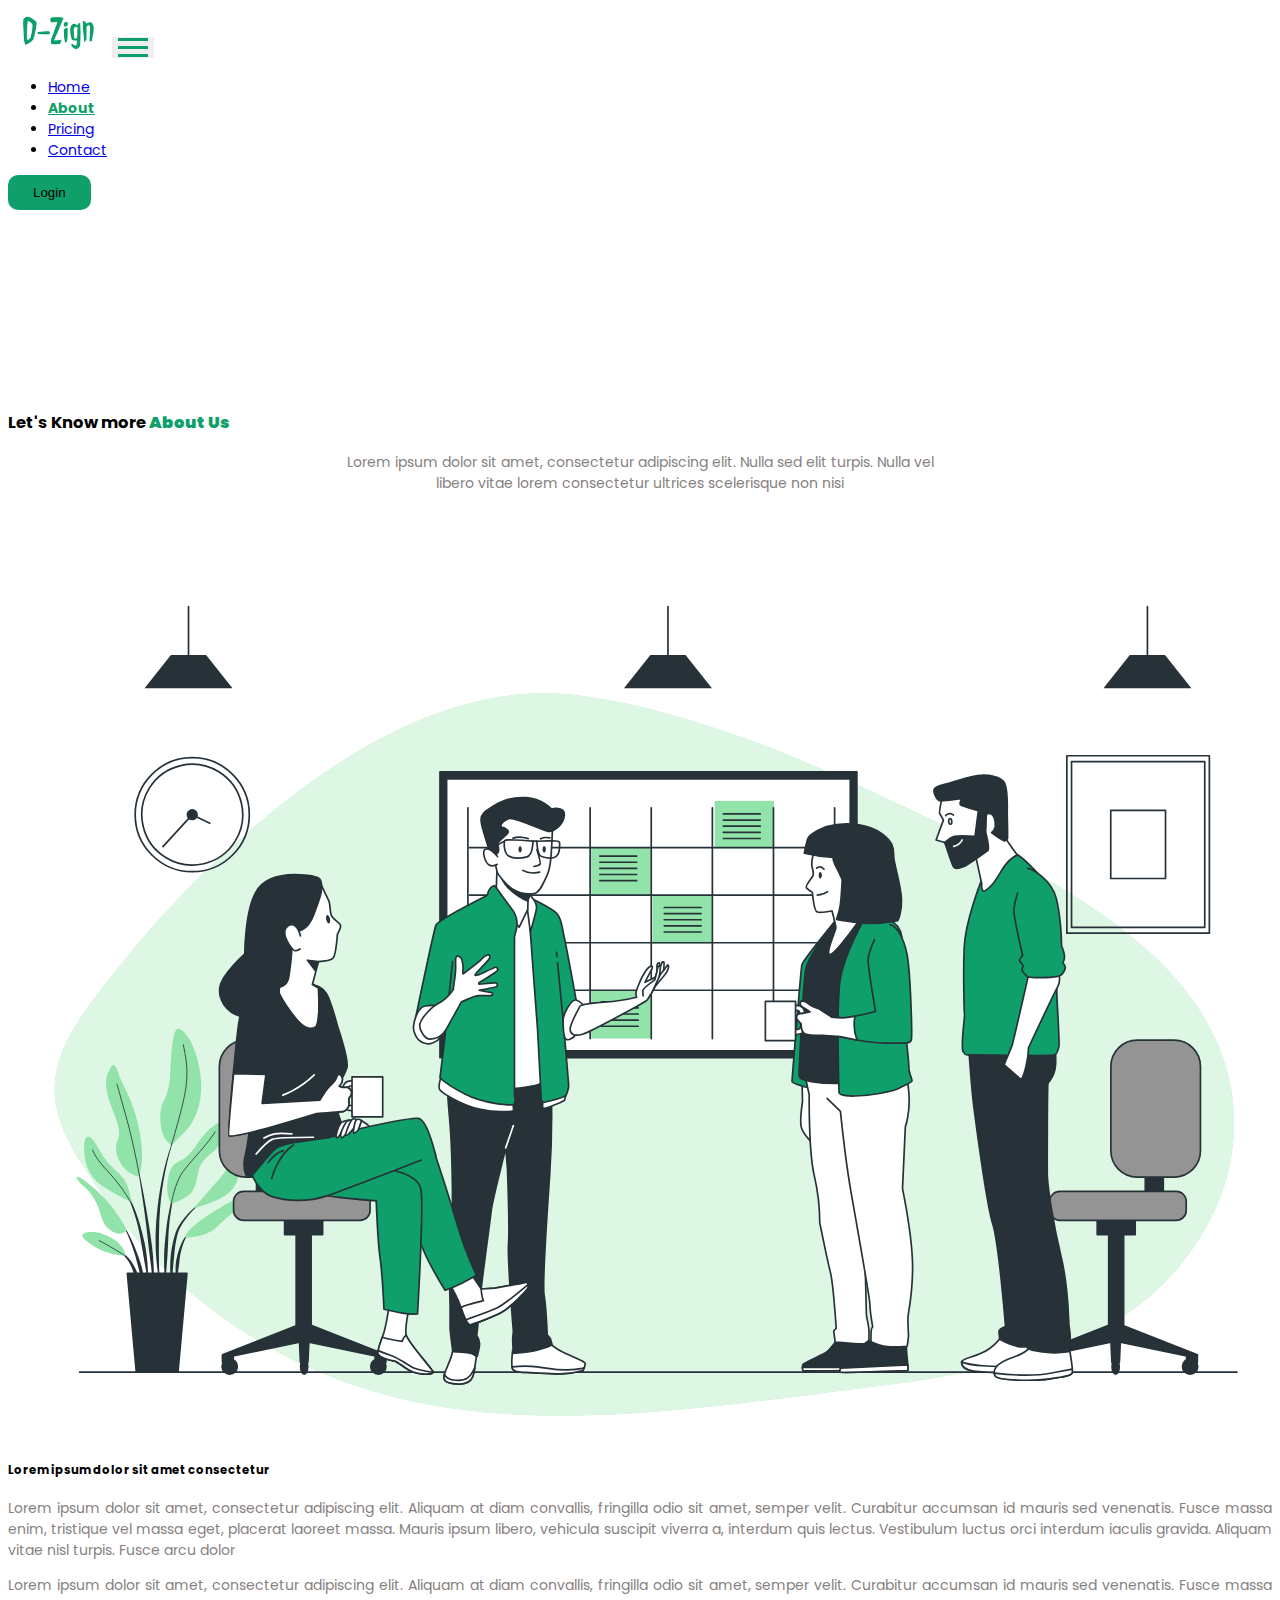
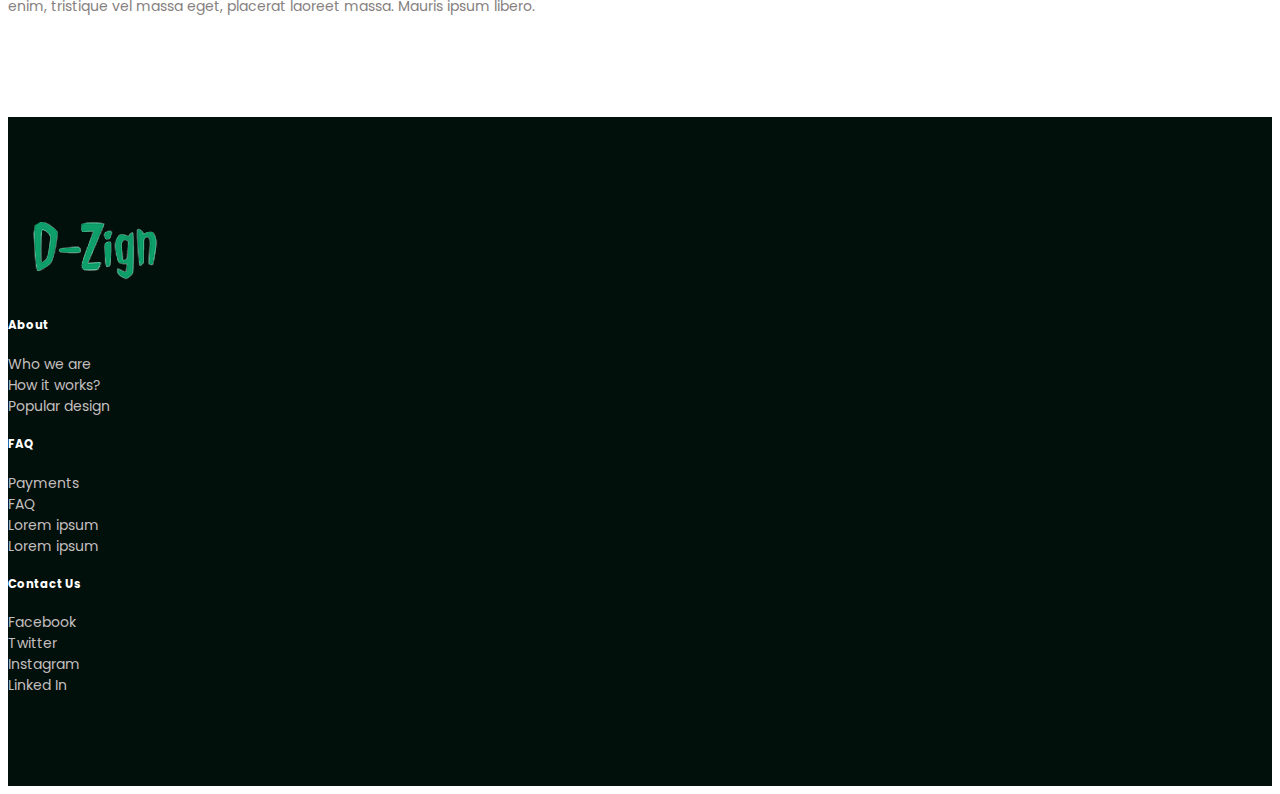
<file: about-us.html>
<!doctype html>
<html lang="en">
  <head>
    <!-- Required meta tags -->
    <meta charset="utf-8">
    <meta name="viewport" content="width=device-width, initial-scale=1">

    <!-- Bootstrap CSS -->
    <link href="https://cdn.jsdelivr.net/npm/bootstrap@5.0.2/dist/css/bootstrap.min.css" rel="stylesheet" integrity="sha384-EVSTQN3/azprG1Anm3QDgpJLIm9Nao0Yz1ztcQTwFspd3yD65VohhpuuCOmLASjC" crossorigin="anonymous">
    <link href='https://fonts.googleapis.com/css?family=Poppins' rel='stylesheet'>
    <link rel="stylesheet" href="https://cdnjs.cloudflare.com/ajax/libs/font-awesome/4.7.0/css/font-awesome.min.css">
    <link rel="stylesheet" href="css/style.css">
    <title>Save template</title>
    <link rel="icon" type="image/x-icon" href="images/logo.png">
  </head>
  <body>

        <!-- --------------------------Navbar start---------------------------- -->

        <nav class="navbar navbar-expand-lg navbar-light p-3 fixed-top bg-white">
          <div class="container">
            <a class="navbar-brand" href="index.html"><img src="images/logo.png" alt=""></a>
            <button class="navbar-toggler collapsed" type="button" data-bs-toggle="collapse" data-bs-target="#navbarSupportedContent" aria-controls="navbarSupportedContent" aria-expanded="false" aria-label="Toggle navigation">
              <span class="toggler-icon top-bar"></span>
              <span class="toggler-icon middle-bar"></span>
              <span class="toggler-icon bottom-bar"></span>
            </button>
            <div class="collapse navbar-collapse" id="navbarSupportedContent">
              <ul class="navbar-nav mx-auto mb-2 mb-lg-0">
                <li class="nav-item">
                  <a class="nav-link " aria-current="page" href="index.html">Home</a>
                </li>
                <li class="nav-item">
                  <a class="nav-link active" href="about.html">About</a>
                </li>
                <li class="nav-item">
                  <a class="nav-link" href="index.html#pricing">Pricing</a>
                </li>
                <li class="nav-item">
                  <a class="nav-link" href="contact.html">Contact</a>
                </li>
              </ul>
                <a href="login.html"><button class="btn btn-sm fw-bold text-white login-btn" type="submit">Login</button></a>
            </div>
          </div>
        </nav>
  
    
    
        <!-- ------------------------------Navbar end----------------------------------- -->
    





        <!-- ------------------------------save-template start----------------------------------- -->


        <section class="about-us">
          <div class="container">
            <h3 class="fw-bold text-center">Let's Know more  <b class="head-color">About Us</b> </h3>
            <p class="para-color text-center  about-us-para">Lorem ipsum dolor sit amet, consectetur adipiscing elit. Nulla sed elit turpis. Nulla vel libero vitae lorem consectetur ultrices scelerisque non nisi</p>
            <div class="row about-contents">
              <div class="col-lg-6">
                <img src="images/about-us.svg" alt="" class="img-fluid">
              </div>
              <div class="col-lg-6">
                <h5 class="fw-bold text-center mt-5">Lorem ipsum dolor sit amet consectetur</h5>
                <p class="para-color  ">Lorem ipsum dolor sit amet, consectetur adipiscing elit. Aliquam at diam convallis, fringilla odio sit amet, semper velit. Curabitur accumsan id mauris sed venenatis. Fusce massa enim, tristique vel massa eget, placerat laoreet massa. Mauris ipsum libero, vehicula suscipit viverra a, interdum quis lectus. Vestibulum luctus orci interdum iaculis gravida. Aliquam vitae nisl turpis. Fusce arcu dolor</p>
                <p class="para-color  ">Lorem ipsum dolor sit amet, consectetur adipiscing elit. Aliquam at diam convallis, fringilla odio sit amet, semper velit. Curabitur accumsan id mauris sed venenatis. Fusce massa enim, tristique vel massa eget, placerat laoreet massa. Mauris ipsum libero.</p>

              </div>
            </div>
          </div>
        </section>


        <!-- ------------------------------save-template end----------------------------------- -->







        <!-- ------------------------------footer start----------------------------------- -->

        <section class="footer">
          <div class="container">
              <div class="row footer-links">
                  <div class="col-lg-3">
                      <a href="index.html"><img src="images/logo.png" alt="" class="img-fluid"></a>
                  </div>
                  <div class="col-lg-3">
                    <h5>About</h5>
                    <a href="">Who we are</a><br>
                    <a href="">How it works?</a><br>
                    <a href="">Popular design</a>
                  </div>
                  <div class="col-lg-3">
                      <h5>FAQ</h5>
                      <a href="">Payments</a><br>
                      <a href="">FAQ</a><br>
                      <a href="">Lorem ipsum</a><br>
                      <a href="">Lorem ipsum</a>
                  </div>
                  <div class="col-lg-3">
                      <h5>Contact Us</h5>
                      <a href="">Facebook</a><br>
                      <a href="">Twitter</a><br>
                      <a href="">Instagram</a><br>
                      <a href="">Linked In</a>
                  </div>
              </div>
          </div>
      </section>

        <!-- ------------------------------footer end----------------------------------- -->




    
    <!-- Optional JavaScript; choose one of the two! -->

    <!-- Option 1: Bootstrap Bundle with Popper -->
    <script src="https://cdn.jsdelivr.net/npm/bootstrap@5.0.2/dist/js/bootstrap.bundle.min.js" integrity="sha384-MrcW6ZMFYlzcLA8Nl+NtUVF0sA7MsXsP1UyJoMp4YLEuNSfAP+JcXn/tWtIaxVXM" crossorigin="anonymous"></script>

    <!-- Option 2: Separate Popper and Bootstrap JS -->
    <!--
    <script src="https://cdn.jsdelivr.net/npm/@popperjs/core@2.9.2/dist/umd/popper.min.js" integrity="sha384-IQsoLXl5PILFhosVNubq5LC7Qb9DXgDA9i+tQ8Zj3iwWAwPtgFTxbJ8NT4GN1R8p" crossorigin="anonymous"></script>
    <script src="https://cdn.jsdelivr.net/npm/bootstrap@5.0.2/dist/js/bootstrap.min.js" integrity="sha384-cVKIPhGWiC2Al4u+LWgxfKTRIcfu0JTxR+EQDz/bgldoEyl4H0zUF0QKbrJ0EcQF" crossorigin="anonymous"></script>
    -->
  </body>
</html>
</file>
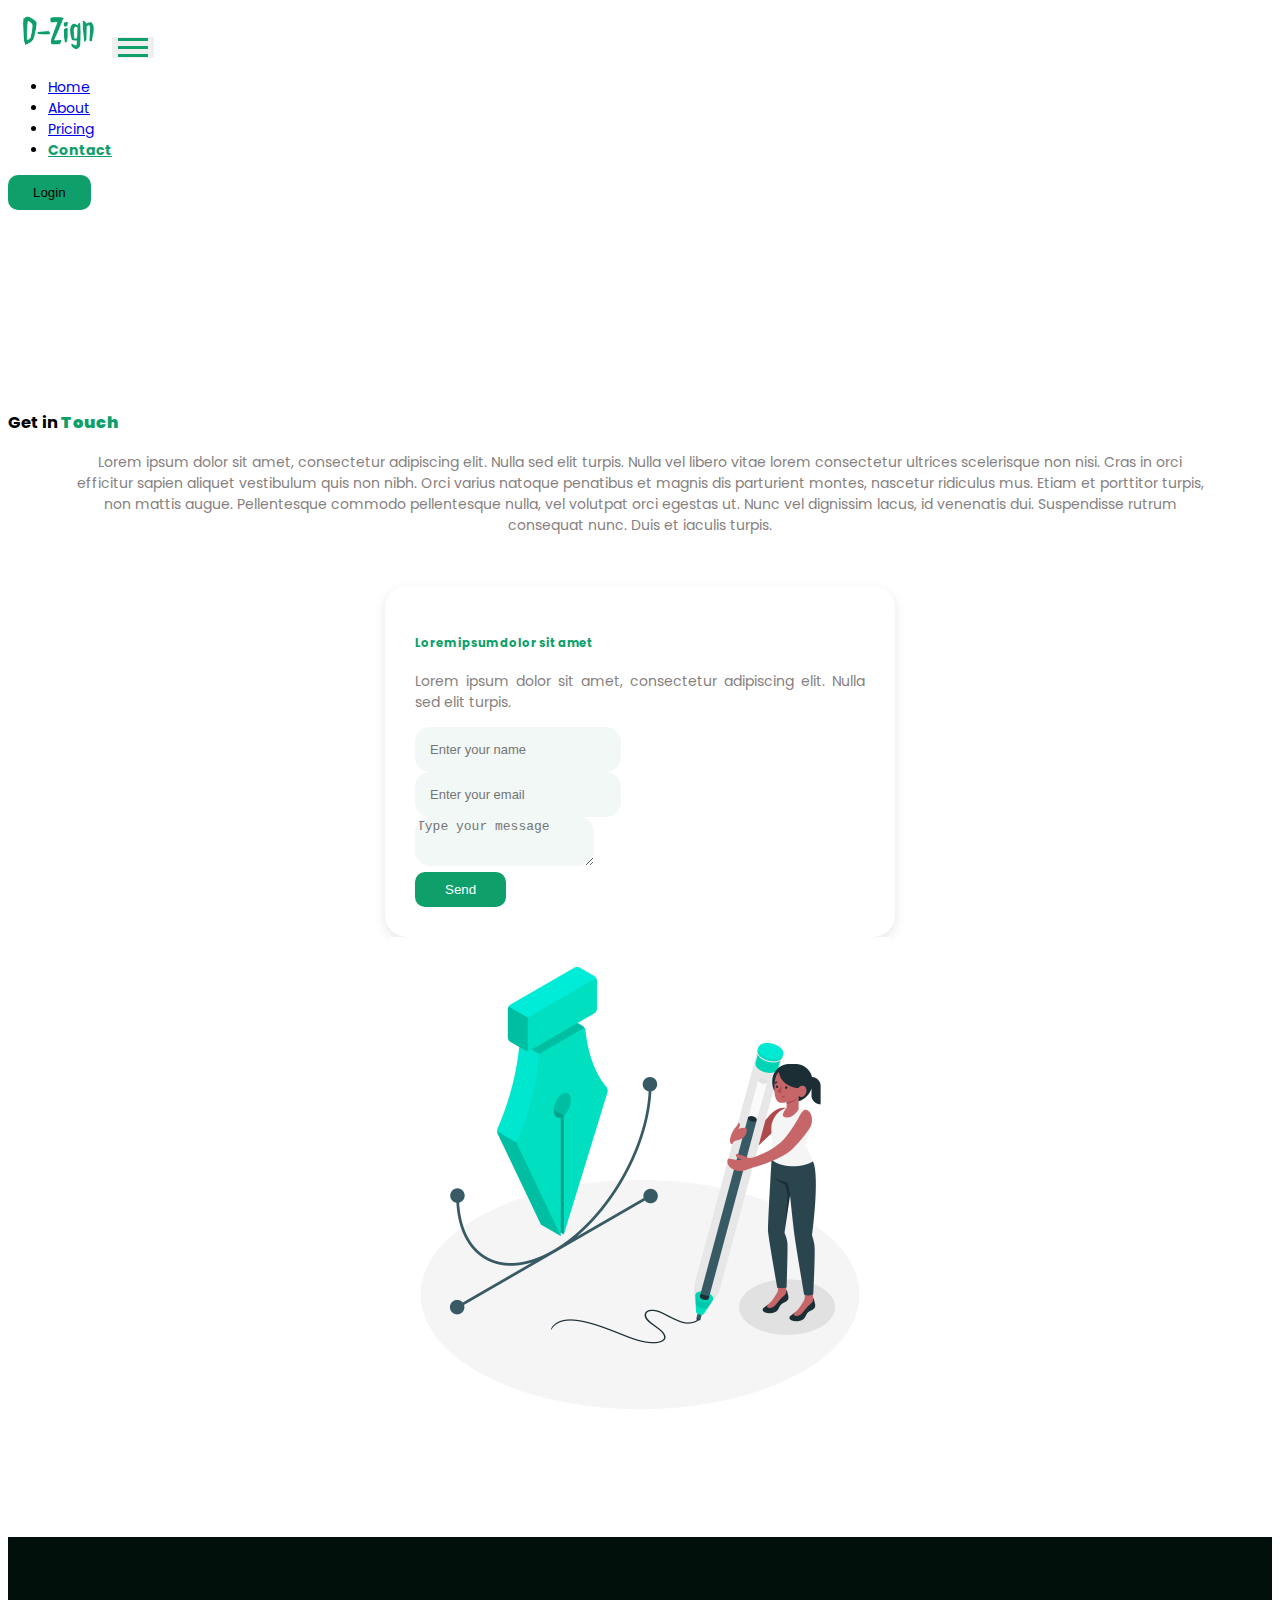
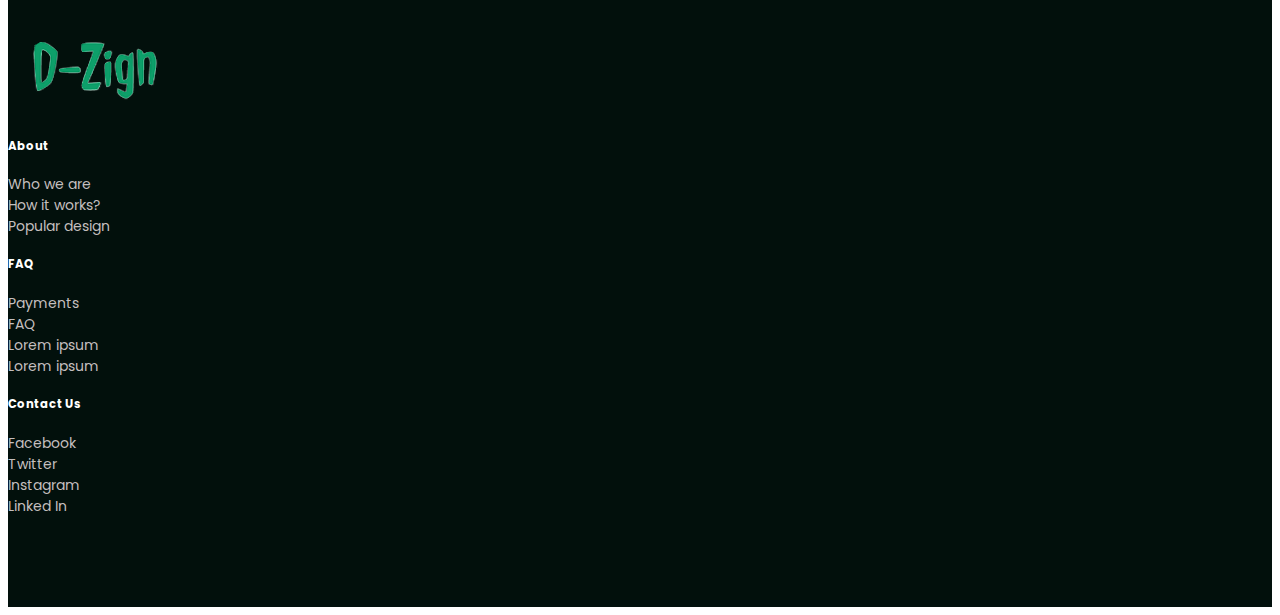
<file: contact.html>
<!doctype html>
<html lang="en">
  <head>
    <!-- Required meta tags -->
    <meta charset="utf-8">
    <meta name="viewport" content="width=device-width, initial-scale=1">

    <!-- Bootstrap CSS -->
    <link href="https://cdn.jsdelivr.net/npm/bootstrap@5.0.2/dist/css/bootstrap.min.css" rel="stylesheet" integrity="sha384-EVSTQN3/azprG1Anm3QDgpJLIm9Nao0Yz1ztcQTwFspd3yD65VohhpuuCOmLASjC" crossorigin="anonymous">
    <link href='https://fonts.googleapis.com/css?family=Poppins' rel='stylesheet'>
    <link rel="stylesheet" href="https://cdnjs.cloudflare.com/ajax/libs/font-awesome/4.7.0/css/font-awesome.min.css">
    <link rel="stylesheet" href="css/style.css">
    <title>Use template</title>
    <link rel="icon" type="image/x-icon" href="images/logo.png">
  </head>
  <body>

        <!-- --------------------------Navbar start---------------------------- -->

        <nav class="navbar navbar-expand-lg navbar-light p-3 fixed-top bg-white">
          <div class="container">
            <a class="navbar-brand" href="index.html"><img src="images/logo.png" alt=""></a>
            <button class="navbar-toggler collapsed" type="button" data-bs-toggle="collapse" data-bs-target="#navbarSupportedContent" aria-controls="navbarSupportedContent" aria-expanded="false" aria-label="Toggle navigation">
              <span class="toggler-icon top-bar"></span>
              <span class="toggler-icon middle-bar"></span>
              <span class="toggler-icon bottom-bar"></span>
            </button>
            <div class="collapse navbar-collapse" id="navbarSupportedContent">
              <ul class="navbar-nav mx-auto mb-2 mb-lg-0">
                <li class="nav-item">
                  <a class="nav-link " aria-current="page" href="index.html">Home</a>
                </li>
                <li class="nav-item">
                  <a class="nav-link" href="about-us.html">About</a>
                </li>
                <li class="nav-item">
                  <a class="nav-link" href="index.html#pricing">Pricing</a>
                </li>
                <li class="nav-item">
                  <a class="nav-link active" href="contact.html">Contact</a>
                </li>
              </ul>
                <button class="btn btn-sm fw-bold text-white login-btn" type="submit">Login</button>
            </div>
          </div>
        </nav>
  
    
    
        <!-- ------------------------------Navbar end----------------------------------- -->
    





        <!-- ------------------------------contact start----------------------------------- -->

        <section class="contact">
          <div class="container">
            <h3 class="fw-bold text-center">Get in <b class="head-color">Touch</b></h3>
            <p class="para-color text-center  contact-para">Lorem ipsum dolor sit amet, consectetur adipiscing elit. Nulla sed elit turpis. Nulla vel libero vitae lorem consectetur ultrices scelerisque non nisi. Cras in orci efficitur sapien aliquet vestibulum quis non nibh. Orci varius natoque penatibus et magnis dis parturient montes, nascetur ridiculus mus. Etiam et porttitor turpis, non mattis augue. Pellentesque commodo pellentesque nulla, vel volutpat orci egestas ut. Nunc vel dignissim lacus, id venenatis dui. Suspendisse rutrum consequat nunc. Duis et iaculis turpis.</p>
           

            <div class="row mt-5">
              <div class="col-lg-4">
                <form>
                  <h5 class="fw-bold text-center head-color mt-3">Lorem ipsum dolor sit amet</h5>
                  <p class="para-color text-center">Lorem ipsum dolor sit amet, consectetur adipiscing elit. Nulla sed elit turpis.</p>
                  <div class="mb-3">
                    <input type="text" class="form-control" id="exampleInputname" aria-describedby="emailHelp" placeholder="Enter your name" required>
                  </div>
                  <div class="mb-3">
                    <input type="email" class="form-control" id="exampleInputEmail1" aria-describedby="emailHelp" placeholder="Enter your email" required>
                  </div>
                  <div class="mb-3">
                    <textarea class="form-control" id="exampleFormControlTextarea1" rows="3" placeholder="Type your message" required></textarea>
                  </div>
                  <div class="text-center">
                    <button type="submit" class="btn btn-sm button-style">Send</button>
                  </div>
                  
                </form>
              </div>
              <div class="col-lg-8">
                <img src="images/contact.jpg" alt="" class="img-fluid mt-2">
              </div>
            </div>
          </div>
        </section>

        <!-- ------------------------------contact end----------------------------------- -->







        <!-- ------------------------------footer start----------------------------------- -->

        <section class="footer">
          <div class="container">
              <div class="row footer-links">
                  <div class="col-lg-3">
                      <a href="index.html"><img src="images/logo.png" alt="" class="img-fluid"></a>
                  </div>
                  <div class="col-lg-3">
                    <h5>About</h5>
                    <a href="">Who we are</a><br>
                    <a href="">How it works?</a><br>
                    <a href="">Popular design</a>
                  </div>
                  <div class="col-lg-3">
                      <h5>FAQ</h5>
                      <a href="">Payments</a><br>
                      <a href="">FAQ</a><br>
                      <a href="">Lorem ipsum</a><br>
                      <a href="">Lorem ipsum</a>
                  </div>
                  <div class="col-lg-3">
                      <h5>Contact Us</h5>
                      <a href="">Facebook</a><br>
                      <a href="">Twitter</a><br>
                      <a href="">Instagram</a><br>
                      <a href="">Linked In</a>
                  </div>
              </div>
          </div>
      </section>

        <!-- ------------------------------footer end----------------------------------- -->




    
    <!-- Optional JavaScript; choose one of the two! -->

    <!-- Option 1: Bootstrap Bundle with Popper -->
    <script src="https://cdn.jsdelivr.net/npm/bootstrap@5.0.2/dist/js/bootstrap.bundle.min.js" integrity="sha384-MrcW6ZMFYlzcLA8Nl+NtUVF0sA7MsXsP1UyJoMp4YLEuNSfAP+JcXn/tWtIaxVXM" crossorigin="anonymous"></script>

    <!-- Option 2: Separate Popper and Bootstrap JS -->
    <!--
    <script src="https://cdn.jsdelivr.net/npm/@popperjs/core@2.9.2/dist/umd/popper.min.js" integrity="sha384-IQsoLXl5PILFhosVNubq5LC7Qb9DXgDA9i+tQ8Zj3iwWAwPtgFTxbJ8NT4GN1R8p" crossorigin="anonymous"></script>
    <script src="https://cdn.jsdelivr.net/npm/bootstrap@5.0.2/dist/js/bootstrap.min.js" integrity="sha384-cVKIPhGWiC2Al4u+LWgxfKTRIcfu0JTxR+EQDz/bgldoEyl4H0zUF0QKbrJ0EcQF" crossorigin="anonymous"></script>
    -->
  </body>
</html>
</file>
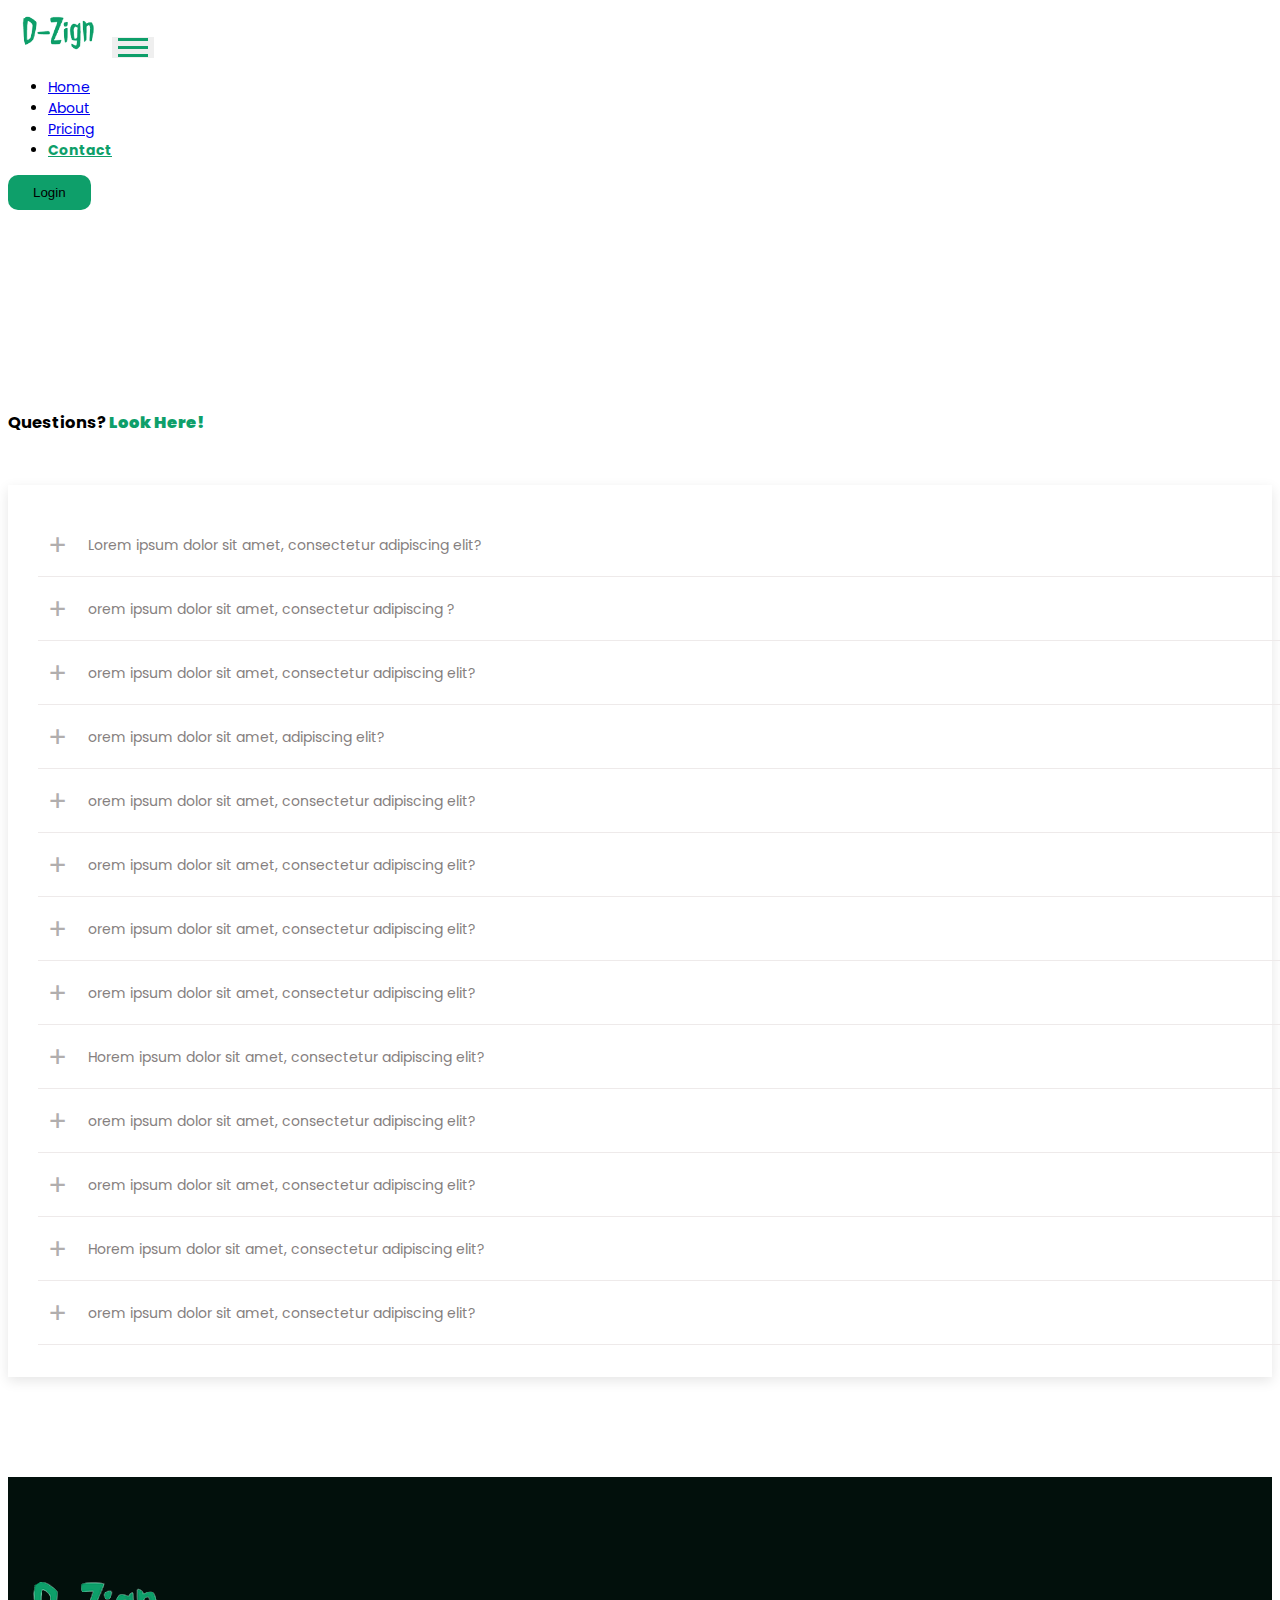
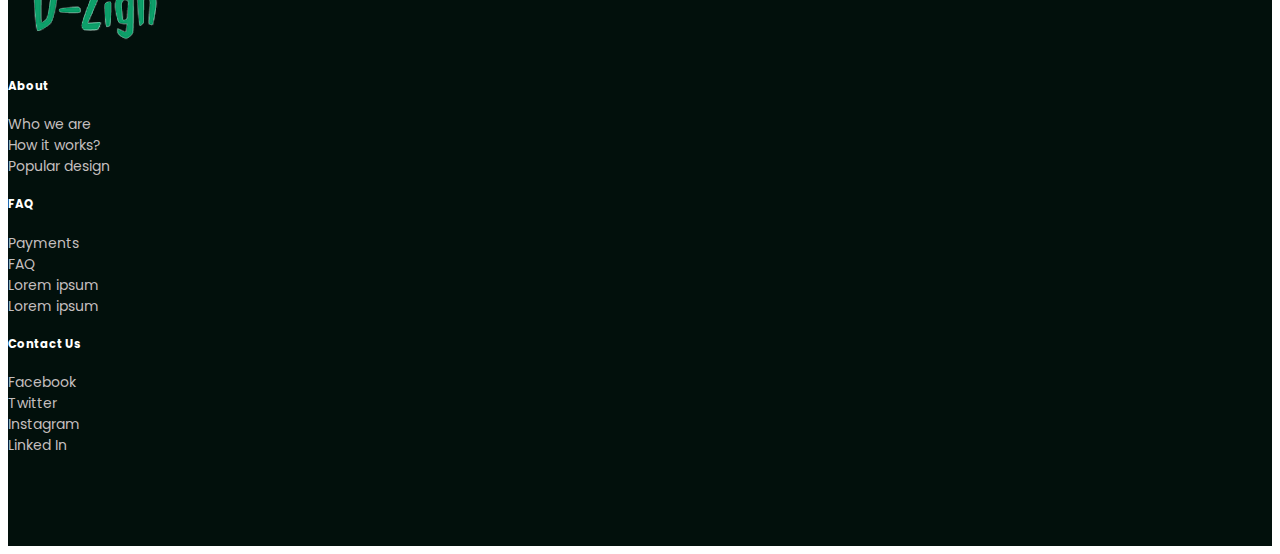
<file: faq.html>
<!doctype html>
<html lang="en">
  <head>
    <!-- Required meta tags -->
    <meta charset="utf-8">
    <meta name="viewport" content="width=device-width, initial-scale=1">

    <!-- Bootstrap CSS -->
    <link href="https://cdn.jsdelivr.net/npm/bootstrap@5.0.2/dist/css/bootstrap.min.css" rel="stylesheet" integrity="sha384-EVSTQN3/azprG1Anm3QDgpJLIm9Nao0Yz1ztcQTwFspd3yD65VohhpuuCOmLASjC" crossorigin="anonymous">
    <link href='https://fonts.googleapis.com/css?family=Poppins' rel='stylesheet'>
    <link rel="stylesheet" href="https://cdnjs.cloudflare.com/ajax/libs/font-awesome/4.7.0/css/font-awesome.min.css">
    <link rel="stylesheet" href="css/style.css">
    <title>Use template</title>
    <link rel="icon" type="image/x-icon" href="images/logo.png">
  </head>
  <body>

        <!-- --------------------------Navbar start---------------------------- -->

        <nav class="navbar navbar-expand-lg navbar-light p-3 fixed-top bg-white">
          <div class="container">
            <a class="navbar-brand" href="index.html"><img src="images/logo.png" alt=""></a>
            <button class="navbar-toggler collapsed" type="button" data-bs-toggle="collapse" data-bs-target="#navbarSupportedContent" aria-controls="navbarSupportedContent" aria-expanded="false" aria-label="Toggle navigation">
              <span class="toggler-icon top-bar"></span>
              <span class="toggler-icon middle-bar"></span>
              <span class="toggler-icon bottom-bar"></span>
            </button>
            <div class="collapse navbar-collapse" id="navbarSupportedContent">
              <ul class="navbar-nav mx-auto mb-2 mb-lg-0">
                <li class="nav-item">
                  <a class="nav-link " aria-current="page" href="index.html">Home</a>
                </li>
                <li class="nav-item">
                  <a class="nav-link" href="about-us.html">About</a>
                </li>
                <li class="nav-item">
                  <a class="nav-link" href="index.html#pricing">Pricing</a>
                </li>
                <li class="nav-item">
                  <a class="nav-link active" href="contact.html">Contact</a>
                </li>
              </ul>
              <a href="login.html"><button class="btn btn-sm fw-bold text-white login-btn" type="submit">Login</button></a>
            </div>
          </div>
        </nav>
  
    
    
        <!-- ------------------------------Navbar end----------------------------------- -->
    





        <!-- ------------------------------use-template start----------------------------------- -->

        <section class="faq-page">
          <div class="container">
            <h3 class="fw-bold text-center">Questions? <b class="head-color">Look Here!</b></h3>
            <div class="faq-bg">
              <div>
                <input type="checkbox" id="question1" name="q"  class="questions">
                <div class="plus">+</div>
                <label for="question1" class="question">
                  Lorem ipsum dolor sit amet, consectetur adipiscing elit?
                </label>
                <div class="answers">
                  <p>Lorem ipsum dolor sit amet, consectetur adipiscing elit. In volutpat mauris ut libero viverra fermentum. Nam eleifend nec eros non laoreet. Vivamus volutpat lacus neque, at commodo elit venenatis iaculis. </p>
                  
                </div>
              </div>
              <!-- _____________________________________________________ --> 
              <div>
                <input type="checkbox" id="question2" name="q" class="questions">
                <div class="plus">+</div>
                <label for="question2" class="question">
                  orem ipsum dolor sit amet, consectetur adipiscing ?
                </label>
                <div class="answers">
                  <p>Lorem ipsum dolor sit amet, consectetur adipiscing elit. In volutpat mauris ut libero viverra fermentum. Nam eleifend nec eros non laoreet. Vivamus volutpat lacus neque, at commodo elit venenatis iaculis. </p>
                  
                </div>
              </div>
               <!-- _____________________________________________________ -->  
              <div>
                <input type="checkbox" id="question3" name="q" class="questions">
                <div class="plus">+</div>
                <label for="question3" class="question">
                  orem ipsum dolor sit amet, consectetur adipiscing elit?
                </label>
                <div class="answers">
                  <p>Lorem ipsum dolor sit amet, consectetur adipiscing elit. In volutpat mauris ut libero viverra fermentum. Nam eleifend nec eros non laoreet. Vivamus volutpat lacus neque, at commodo elit venenatis iaculis. </p>
                  
                </div>
              </div>
              <!-- _____________________________________________________ -->  
              <div>
                <input type="checkbox" id="question4" name="q" class="questions">
                <div class="plus">+</div>
                <label for="question4" class="question">
                  orem ipsum dolor sit amet,  adipiscing elit?
                </label>
                <div class="answers">
                  <p>Lorem ipsum dolor sit amet, consectetur adipiscing elit. In volutpat mauris ut libero viverra fermentum. Nam eleifend nec eros non laoreet. Vivamus volutpat lacus neque, at commodo elit venenatis iaculis. </p>
                  
                </div>
              </div>
              <!-- _____________________________________________________ -->  
              <div>
                <input type="checkbox" id="question5" name="q" class="questions">
                <div class="plus">+</div>
                <label for="question5" class="question">
                  orem ipsum dolor sit amet, consectetur adipiscing elit?
                </label>
                <div class="answers">
                  <p>Lorem ipsum dolor sit amet, consectetur adipiscing elit. In volutpat mauris ut libero viverra fermentum. Nam eleifend nec eros non laoreet. Vivamus volutpat lacus neque, at commodo elit venenatis iaculis. </p>
                  
                </div>
              </div>
              <!-- _____________________________________________________ -->  
              <div>
                <input type="checkbox" id="question6" name="q" class="questions">
                <div class="plus">+</div>
                <label for="question6" class="question">
                  orem ipsum dolor sit amet, consectetur adipiscing elit?
                </label>
                <div class="answers">
                  <p>Lorem ipsum dolor sit amet, consectetur adipiscing elit. In volutpat mauris ut libero viverra fermentum. Nam eleifend nec eros non laoreet. Vivamus volutpat lacus neque, at commodo elit venenatis iaculis. </p>
                  
                </div>
              </div>
              <!-- _____________________________________________________ -->  
              <div>
                <input type="checkbox" id="question7" name="q" class="questions">
                <div class="plus">+</div>
                <label for="question7" class="question">
                  orem ipsum dolor sit amet, consectetur adipiscing elit?
                </label>
                <div class="answers">
                  <p>Lorem ipsum dolor sit amet, consectetur adipiscing elit. In volutpat mauris ut libero viverra fermentum. Nam eleifend nec eros non laoreet. Vivamus volutpat lacus neque, at commodo elit venenatis iaculis. </p>
                  
                </div>
              </div>
              <!-- _____________________________________________________ -->  
              <div>
                <input type="checkbox" id="question8" name="q" class="questions">
                <div class="plus">+</div>
                <label for="question8" class="question">
                  orem ipsum dolor sit amet, consectetur adipiscing elit?
                </label>
                <div class="answers">
                  <p>Lorem ipsum dolor sit amet, consectetur adipiscing elit. In volutpat mauris ut libero viverra fermentum. Nam eleifend nec eros non laoreet. Vivamus volutpat lacus neque, at commodo elit venenatis iaculis. </p>
                  
                </div>
              </div>
              <!-- _____________________________________________________ -->  
              <div>
                <input type="checkbox" id="question9" name="q" class="questions">
                <div class="plus">+</div>
                <label for="question9" class="question">
              Horem ipsum dolor sit amet, consectetur adipiscing elit?
                </label>
                <div class="answers">
                  <p>Lorem ipsum dolor sit amet, consectetur adipiscing elit. In volutpat mauris ut libero viverra fermentum. Nam eleifend nec eros non laoreet. Vivamus volutpat lacus neque, at commodo elit venenatis iaculis. </p>
                  
                </div>
              </div>
              <!-- _____________________________________________________ -->  
              <div>
                <input type="checkbox" id="question10" name="q" class="questions">
                <div class="plus">+</div>
                <label for="question10" class="question">
                  orem ipsum dolor sit amet, consectetur adipiscing elit?
                </label>
                <div class="answers">
                  <p>Lorem ipsum dolor sit amet, consectetur adipiscing elit. In volutpat mauris ut libero viverra fermentum. Nam eleifend nec eros non laoreet. Vivamus volutpat lacus neque, at commodo elit venenatis iaculis. </p>
                  
                </div>
              </div>
              
                  <!-- _____________________________________________________ -->  
                  <div>
                    <input type="checkbox" id="question8" name="q" class="questions">
                    <div class="plus">+</div>
                    <label for="question8" class="question">
                      orem ipsum dolor sit amet, consectetur adipiscing elit?
                    </label>
                    <div class="answers">
                      <p>Lorem ipsum dolor sit amet, consectetur adipiscing elit. In volutpat mauris ut libero viverra fermentum. Nam eleifend nec eros non laoreet. Vivamus volutpat lacus neque, at commodo elit venenatis iaculis. </p>
                      
                    </div>
                  </div>
                  <!-- _____________________________________________________ -->  
                  <div>
                    <input type="checkbox" id="question9" name="q" class="questions">
                    <div class="plus">+</div>
                    <label for="question9" class="question">
                  Horem ipsum dolor sit amet, consectetur adipiscing elit?
                    </label>
                    <div class="answers">
                      <p>Lorem ipsum dolor sit amet, consectetur adipiscing elit. In volutpat mauris ut libero viverra fermentum. Nam eleifend nec eros non laoreet. Vivamus volutpat lacus neque, at commodo elit venenatis iaculis. </p>
                      
                    </div>
                  </div>
                  <!-- _____________________________________________________ -->  
                  <div>
                    <input type="checkbox" id="question10" name="q" class="questions">
                    <div class="plus">+</div>
                    <label for="question10" class="question">
                      orem ipsum dolor sit amet, consectetur adipiscing elit?
                    </label>
                    <div class="answers">
                      <p>Lorem ipsum dolor sit amet, consectetur adipiscing elit. In volutpat mauris ut libero viverra fermentum. Nam eleifend nec eros non laoreet. Vivamus volutpat lacus neque, at commodo elit venenatis iaculis. </p>
                      
                    </div>
                  </div>
              
              
              
              
              
              </div>
            </div>
          </div>
        </section>

        <!-- ------------------------------use-template end----------------------------------- -->







        <!-- ------------------------------footer start----------------------------------- -->

        <section class="footer">
          <div class="container">
              <div class="row footer-links">
                  <div class="col-lg-3">
                      <a href="index.html"><img src="images/logo.png" alt="" class="img-fluid"></a>
                  </div>
                  <div class="col-lg-3">
                    <h5>About</h5>
                    <a href="">Who we are</a><br>
                    <a href="">How it works?</a><br>
                    <a href="">Popular design</a>
                  </div>
                  <div class="col-lg-3">
                      <h5>FAQ</h5>
                      <a href="">Payments</a><br>
                      <a href="">FAQ</a><br>
                      <a href="">Lorem ipsum</a><br>
                      <a href="">Lorem ipsum</a>
                  </div>
                  <div class="col-lg-3">
                      <h5>Contact Us</h5>
                      <a href="">Facebook</a><br>
                      <a href="">Twitter</a><br>
                      <a href="">Instagram</a><br>
                      <a href="">Linked In</a>
                  </div>
              </div>
          </div>
      </section>

        <!-- ------------------------------footer end----------------------------------- -->


        <script src="https://code.jquery.com/jquery-3.6.1.slim.min.js" integrity="sha256-w8CvhFs7iHNVUtnSP0YKEg00p9Ih13rlL9zGqvLdePA=" crossorigin="anonymous"></script>
      <script src="js/script.js"></script>
    
    <!-- Optional JavaScript; choose one of the two! -->

    <!-- Option 1: Bootstrap Bundle with Popper -->
    <script src="https://cdn.jsdelivr.net/npm/bootstrap@5.0.2/dist/js/bootstrap.bundle.min.js" integrity="sha384-MrcW6ZMFYlzcLA8Nl+NtUVF0sA7MsXsP1UyJoMp4YLEuNSfAP+JcXn/tWtIaxVXM" crossorigin="anonymous"></script>

    <!-- Option 2: Separate Popper and Bootstrap JS -->
    <!--
    <script src="https://cdn.jsdelivr.net/npm/@popperjs/core@2.9.2/dist/umd/popper.min.js" integrity="sha384-IQsoLXl5PILFhosVNubq5LC7Qb9DXgDA9i+tQ8Zj3iwWAwPtgFTxbJ8NT4GN1R8p" crossorigin="anonymous"></script>
    <script src="https://cdn.jsdelivr.net/npm/bootstrap@5.0.2/dist/js/bootstrap.min.js" integrity="sha384-cVKIPhGWiC2Al4u+LWgxfKTRIcfu0JTxR+EQDz/bgldoEyl4H0zUF0QKbrJ0EcQF" crossorigin="anonymous"></script>
    -->
  </body>
</html>
</file>
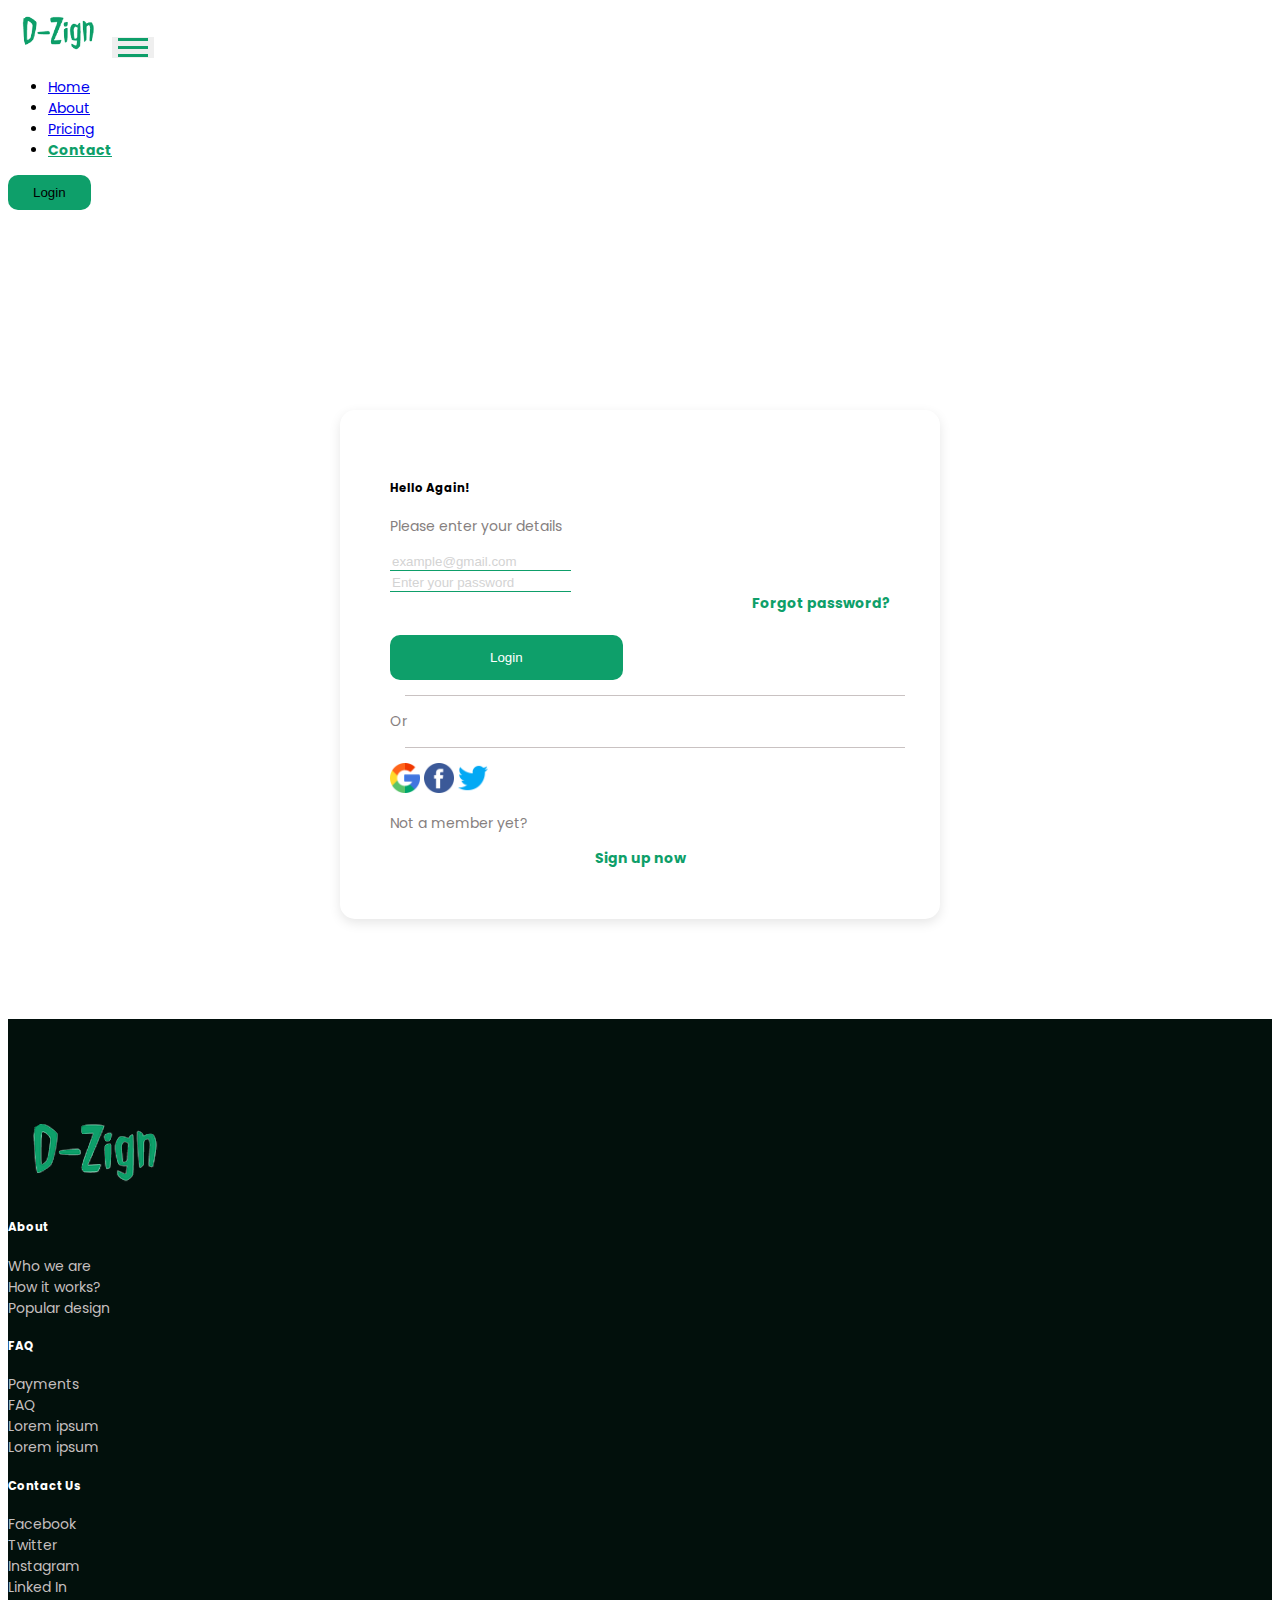
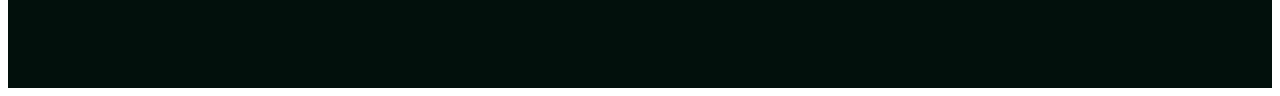
<file: login.html>
<!doctype html>
<html lang="en">
  <head>
    <!-- Required meta tags -->
    <meta charset="utf-8">
    <meta name="viewport" content="width=device-width, initial-scale=1">

    <!-- Bootstrap CSS -->
    <link href="https://cdn.jsdelivr.net/npm/bootstrap@5.0.2/dist/css/bootstrap.min.css" rel="stylesheet" integrity="sha384-EVSTQN3/azprG1Anm3QDgpJLIm9Nao0Yz1ztcQTwFspd3yD65VohhpuuCOmLASjC" crossorigin="anonymous">
    <link href='https://fonts.googleapis.com/css?family=Poppins' rel='stylesheet'>
    <link rel="stylesheet" href="https://cdnjs.cloudflare.com/ajax/libs/font-awesome/4.7.0/css/font-awesome.min.css">
    <link rel="stylesheet" href="css/style.css">
    <title>Use template</title>
    <link rel="icon" type="image/x-icon" href="images/logo.png">
  </head>
  <body>

        <!-- --------------------------Navbar start---------------------------- -->

        <nav class="navbar navbar-expand-lg navbar-light p-3 fixed-top bg-white">
          <div class="container">
            <a class="navbar-brand" href="index.html"><img src="images/logo.png" alt=""></a>
            <button class="navbar-toggler collapsed" type="button" data-bs-toggle="collapse" data-bs-target="#navbarSupportedContent" aria-controls="navbarSupportedContent" aria-expanded="false" aria-label="Toggle navigation">
              <span class="toggler-icon top-bar"></span>
              <span class="toggler-icon middle-bar"></span>
              <span class="toggler-icon bottom-bar"></span>
            </button>
            <div class="collapse navbar-collapse" id="navbarSupportedContent">
              <ul class="navbar-nav mx-auto mb-2 mb-lg-0">
                <li class="nav-item">
                  <a class="nav-link " aria-current="page" href="index.html">Home</a>
                </li>
                <li class="nav-item">
                  <a class="nav-link" href="about-us.html">About</a>
                </li>
                <li class="nav-item">
                  <a class="nav-link" href="index.html#pricing">Pricing</a>
                </li>
                <li class="nav-item">
                  <a class="nav-link active" href="contact.html">Contact</a>
                </li>
              </ul>
              <a href="login.html"><button class="btn btn-sm fw-bold text-white login-btn" type="submit">Login</button></a>
            </div>
          </div>
        </nav>
    
    
        <!-- ------------------------------Navbar end----------------------------------- -->
    





        <!-- ------------------------------use-template start----------------------------------- -->

        <section class="login">
          <div class="container">
            <form>
              <h5 class="text-center fw-bold">Hello Again!</h5>
              <p class="text-center para-color  mb-5">Please enter your details</p>
              <div class="mb-5 ">
                <input type="email" class="form-control" id="exampleInputEmail1" aria-describedby="emailHelp" placeholder="example@gmail.com">
              </div>
              <div class="mb-3 ">
                <input type="password" class="form-control" id="exampleInputPassword1" placeholder="Enter your password">
              </div>
              <a href="" class="head-color forgot-a">Forgot password?</a><br>
              <div class="text-center">
                <button class="btn fw-bold btn-sm button-style mt-3">Login</button>
                <div class="d-flex mt-4">
                  <div class="hr-line"></div>
                  <p class="para-color or">Or</p>
                  <div class="hr-line"></div>
                </div>

                <div class="d-flex social-icons mt-4">
                  <a href=""><img src="images/login/google.png" alt="social media icons" class="img-fluid me-4"></a>
                  <a href=""><img src="images/login/facebook.png" alt="social media icons" class="img-fluid me-4"></a>
                  <a href=""><img src="images/login/twitter.png" alt="social media icons" class="img-fluid"></a>
                </div>
                <div class="d-flex mt-4 bottom-links  text-center">
                  <p class="para-color  text-center">Not a member yet?</p>
                  <a href="" class="head-color ms-2 sign-up-now text-center">Sign up now</a>
                </div>
              </div>
            </form>

          </div>
        </section>
        
        <!-- ------------------------------use-template end----------------------------------- -->







        <!-- ------------------------------footer start----------------------------------- -->

        <section class="footer">
          <div class="container">
              <div class="row footer-links">
                  <div class="col-lg-3">
                      <a href="index.html"><img src="images/logo.png" alt="" class="img-fluid"></a>
                  </div>
                  <div class="col-lg-3">
                    <h5>About</h5>
                    <a href="">Who we are</a><br>
                    <a href="">How it works?</a><br>
                    <a href="">Popular design</a>
                  </div>
                  <div class="col-lg-3">
                      <h5>FAQ</h5>
                      <a href="">Payments</a><br>
                      <a href="">FAQ</a><br>
                      <a href="">Lorem ipsum</a><br>
                      <a href="">Lorem ipsum</a>
                  </div>
                  <div class="col-lg-3">
                      <h5>Contact Us</h5>
                      <a href="">Facebook</a><br>
                      <a href="">Twitter</a><br>
                      <a href="">Instagram</a><br>
                      <a href="">Linked In</a>
                  </div>
              </div>
          </div>
      </section>

        <!-- ------------------------------footer end----------------------------------- -->




    
    <!-- Optional JavaScript; choose one of the two! -->

    <!-- Option 1: Bootstrap Bundle with Popper -->
    <script src="https://cdn.jsdelivr.net/npm/bootstrap@5.0.2/dist/js/bootstrap.bundle.min.js" integrity="sha384-MrcW6ZMFYlzcLA8Nl+NtUVF0sA7MsXsP1UyJoMp4YLEuNSfAP+JcXn/tWtIaxVXM" crossorigin="anonymous"></script>

    <!-- Option 2: Separate Popper and Bootstrap JS -->
    <!--
    <script src="https://cdn.jsdelivr.net/npm/@popperjs/core@2.9.2/dist/umd/popper.min.js" integrity="sha384-IQsoLXl5PILFhosVNubq5LC7Qb9DXgDA9i+tQ8Zj3iwWAwPtgFTxbJ8NT4GN1R8p" crossorigin="anonymous"></script>
    <script src="https://cdn.jsdelivr.net/npm/bootstrap@5.0.2/dist/js/bootstrap.min.js" integrity="sha384-cVKIPhGWiC2Al4u+LWgxfKTRIcfu0JTxR+EQDz/bgldoEyl4H0zUF0QKbrJ0EcQF" crossorigin="anonymous"></script>
    -->
  </body>
</html>
</file>
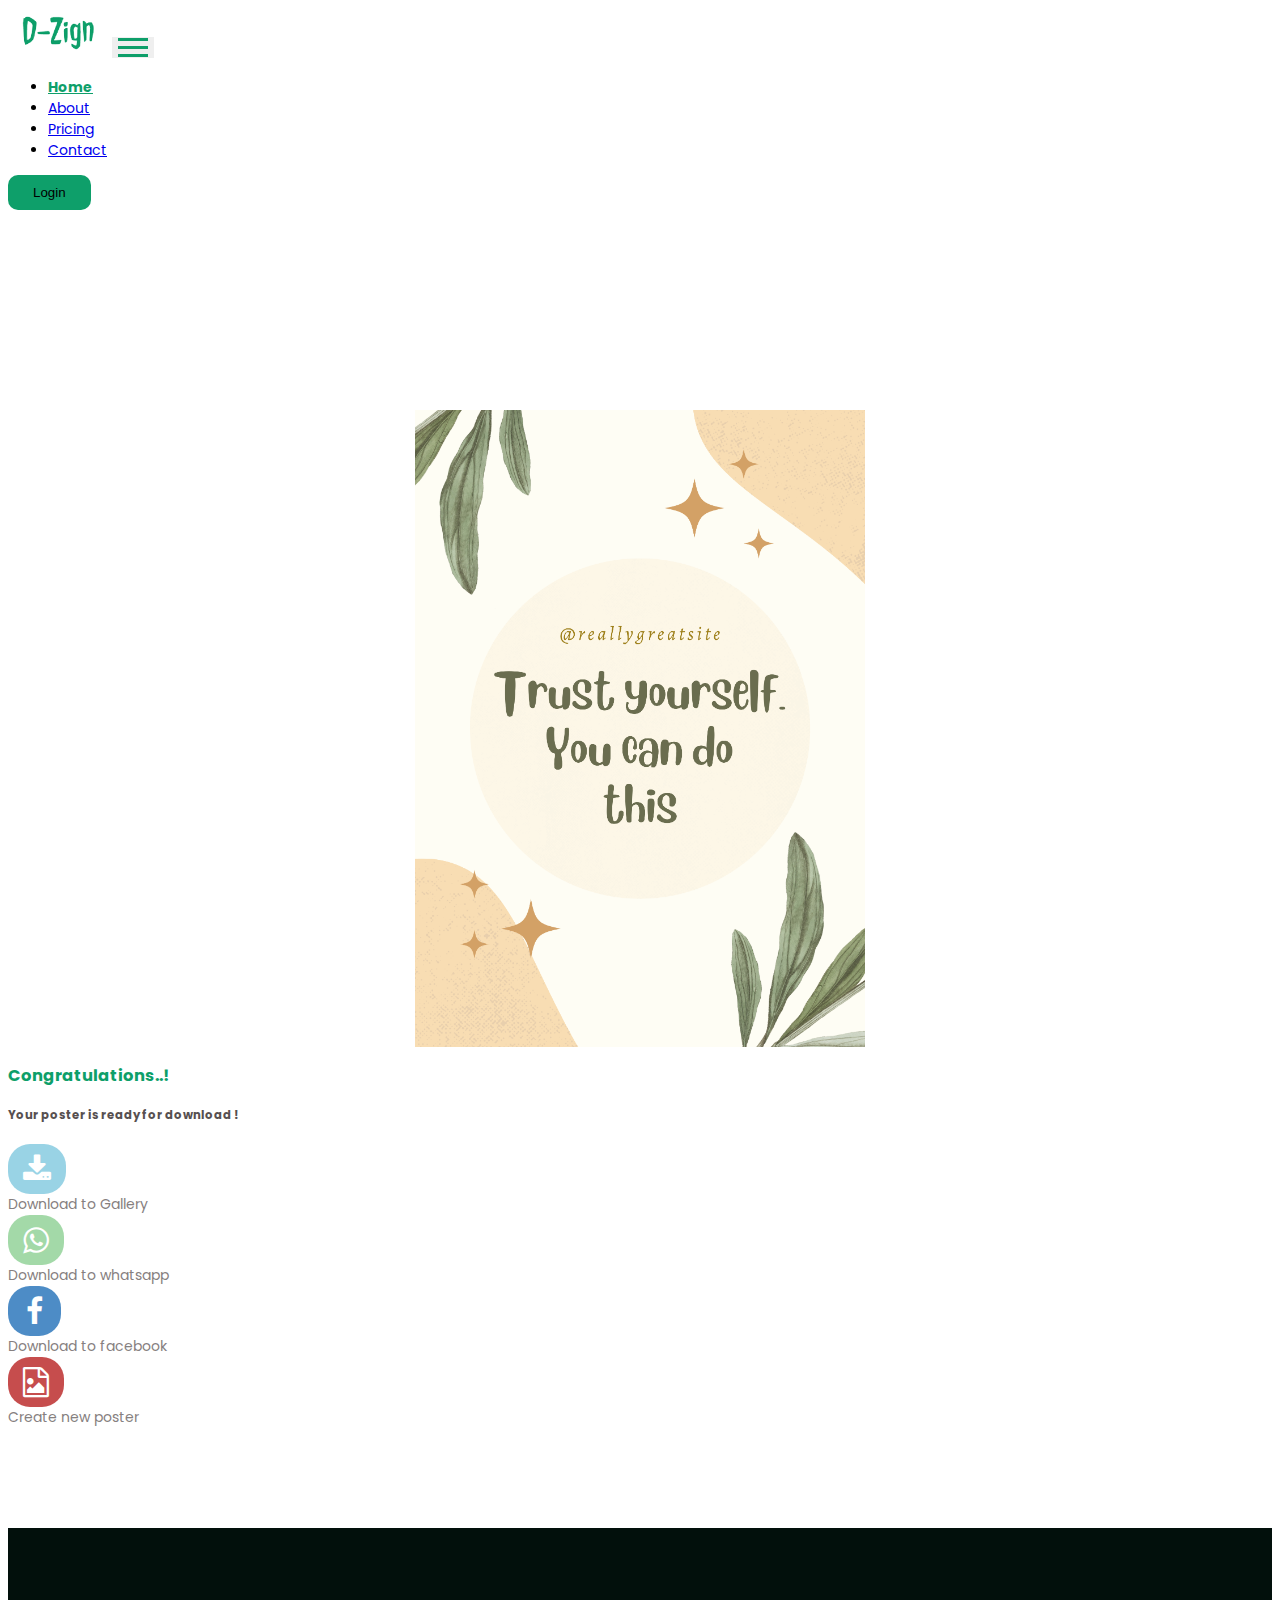
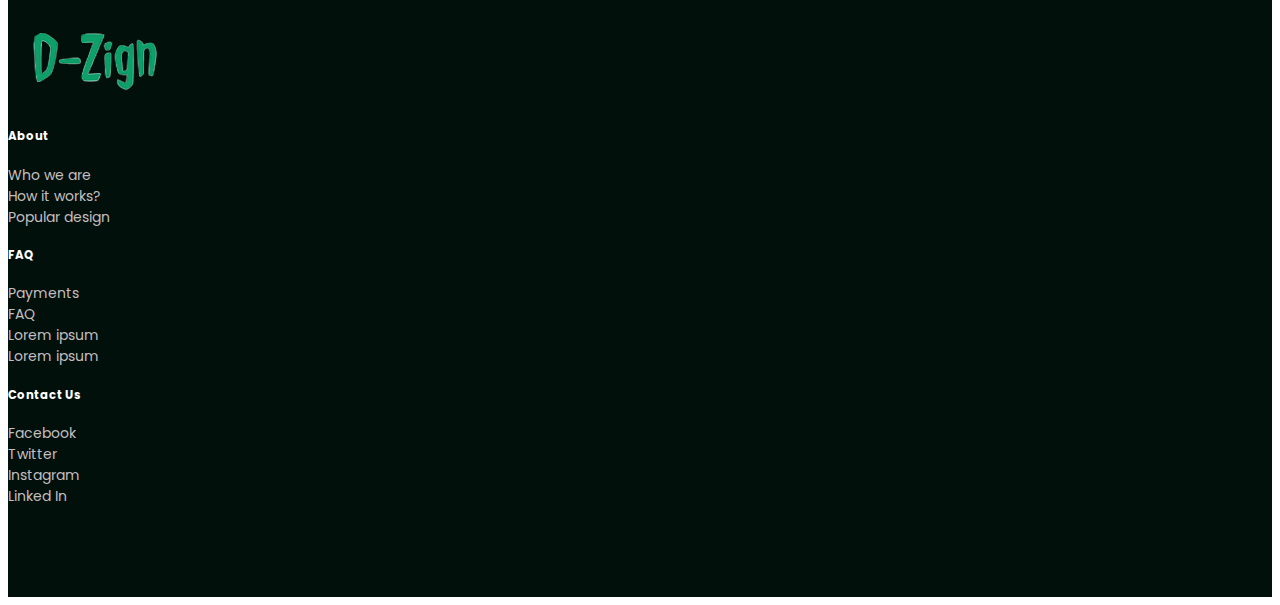
<file: poster-download.html>
<!doctype html>
<html lang="en">
  <head>
    <!-- Required meta tags -->
    <meta charset="utf-8">
    <meta name="viewport" content="width=device-width, initial-scale=1">

    <!-- Bootstrap CSS -->
    <link href="https://cdn.jsdelivr.net/npm/bootstrap@5.0.2/dist/css/bootstrap.min.css" rel="stylesheet" integrity="sha384-EVSTQN3/azprG1Anm3QDgpJLIm9Nao0Yz1ztcQTwFspd3yD65VohhpuuCOmLASjC" crossorigin="anonymous">
    <link href='https://fonts.googleapis.com/css?family=Poppins' rel='stylesheet'>
    <link rel="stylesheet" href="https://cdnjs.cloudflare.com/ajax/libs/font-awesome/4.7.0/css/font-awesome.min.css">
    <link rel="stylesheet" href="css/style.css">
    <title>Download poster</title>
    <link rel="icon" type="image/x-icon" href="images/logo.png">
  </head>
  <body>

        <!-- --------------------------Navbar start---------------------------- -->

        <nav class="navbar navbar-expand-lg navbar-light p-3 fixed-top bg-white">
          <div class="container">
            <a class="navbar-brand" href="index.html"><img src="images/logo.png" alt=""></a>
            <button class="navbar-toggler collapsed" type="button" data-bs-toggle="collapse" data-bs-target="#navbarSupportedContent" aria-controls="navbarSupportedContent" aria-expanded="false" aria-label="Toggle navigation">
              <span class="toggler-icon top-bar"></span>
              <span class="toggler-icon middle-bar"></span>
              <span class="toggler-icon bottom-bar"></span>
            </button>
            <div class="collapse navbar-collapse" id="navbarSupportedContent">
              <ul class="navbar-nav mx-auto mb-2 mb-lg-0">
                <li class="nav-item">
                  <a class="nav-link active" aria-current="page" href="index.html">Home</a>
                </li>
                <li class="nav-item">
                  <a class="nav-link" href="about-us.html">About</a>
                </li>
                <li class="nav-item">
                  <a class="nav-link" href="index.html#pricing">Pricing</a>
                </li>
                <li class="nav-item">
                  <a class="nav-link" href="contact.html">Contact</a>
                </li>
              </ul>
              <a href="login.html"><button class="btn btn-sm fw-bold text-white login-btn" type="submit">Login</button></a>
            </div>
          </div>
        </nav>
      
        <!-- ------------------------------Navbar end----------------------------------- -->
    





        <!-- ------------------------------poster-download start----------------------------------- -->

       <section class="poster-download">
        <div class="container">
            <img src="images/popular-deigns/4.png" alt="" class="img-fluid">
            <h3 class=" text-center head-color fw-bold mt-5">Congratulations..!</h3>
            <h5 class="text-center">Your poster is ready for download !</h5>
            <div class="row d-flex mt-5">
                <div class="col-lg-3">
                    <div class="gallery text-center">
                        <a href=""><i class="fa fa-download text-center mb-2" aria-hidden="true"></i><br></a>
                        <a href="" class="para-color text-center ">Download to Gallery</a>
                    </div>
                </div>
                <div class="col-lg-3">
                    <div class="whatsapp text-center">
                        <a href=""><i class="fa fa-whatsapp mb-2" aria-hidden="true"></i><br></a>
                        <a href="" class="para-color text-center">Download to whatsapp</a>
                    </div>
                </div>
                <div class="col-lg-3">
                    <div class="facebook text-center">
                        <a href=""><i class="fa fa-facebook-f mb-2"></i><br></a>
                        <a href="" class="para-color text-center">Download to facebook</a>
                    </div>
                </div>
                <div class="col-lg-3">
                    <div class="new-poster text-center">
                        <a href=""><i class="fa fa-file-picture-o mb-2"></i><br></a>
                        <a href="" class="para-color text-center">Create new poster</a>
                    </div>
                </div>
            </div>

        </div>
       </section>

        <!-- ------------------------------poster-download end----------------------------------- -->







        <!-- ------------------------------footer start----------------------------------- -->

        <section class="footer">
          <div class="container">
              <div class="row footer-links">
                  <div class="col-lg-3">
                      <a href="index.html"><img src="images/logo.png" alt="" class="img-fluid"></a>
                  </div>
                  <div class="col-lg-3">
                    <h5>About</h5>
                    <a href="">Who we are</a><br>
                    <a href="">How it works?</a><br>
                    <a href="">Popular design</a>
                  </div>
                  <div class="col-lg-3">
                      <h5>FAQ</h5>
                      <a href="">Payments</a><br>
                      <a href="">FAQ</a><br>
                      <a href="">Lorem ipsum</a><br>
                      <a href="">Lorem ipsum</a>
                  </div>
                  <div class="col-lg-3">
                      <h5>Contact Us</h5>
                      <a href="">Facebook</a><br>
                      <a href="">Twitter</a><br>
                      <a href="">Instagram</a><br>
                      <a href="">Linked In</a>
                  </div>
              </div>
          </div>
      </section>

        <!-- ------------------------------footer end----------------------------------- -->




      <script src="js/script.js"></script>
      <script src="https://code.jquery.com/jquery-3.6.1.slim.min.js" integrity="sha256-w8CvhFs7iHNVUtnSP0YKEg00p9Ih13rlL9zGqvLdePA=" crossorigin="anonymous"></script>
      
    <!-- Optional JavaScript; choose one of the two! -->

    <!-- Option 1: Bootstrap Bundle with Popper -->
    <script src="https://cdn.jsdelivr.net/npm/bootstrap@5.0.2/dist/js/bootstrap.bundle.min.js" integrity="sha384-MrcW6ZMFYlzcLA8Nl+NtUVF0sA7MsXsP1UyJoMp4YLEuNSfAP+JcXn/tWtIaxVXM" crossorigin="anonymous"></script>
        <!-- Option 2: Separate Popper and Bootstrap JS -->
    <!--
    <script src="https://cdn.jsdelivr.net/npm/@popperjs/core@2.9.2/dist/umd/popper.min.js" integrity="sha384-IQsoLXl5PILFhosVNubq5LC7Qb9DXgDA9i+tQ8Zj3iwWAwPtgFTxbJ8NT4GN1R8p" crossorigin="anonymous"></script>
    <script src="https://cdn.jsdelivr.net/npm/bootstrap@5.0.2/dist/js/bootstrap.min.js" integrity="sha384-cVKIPhGWiC2Al4u+LWgxfKTRIcfu0JTxR+EQDz/bgldoEyl4H0zUF0QKbrJ0EcQF" crossorigin="anonymous"></script>
    -->
  </body>
</html>
</file>
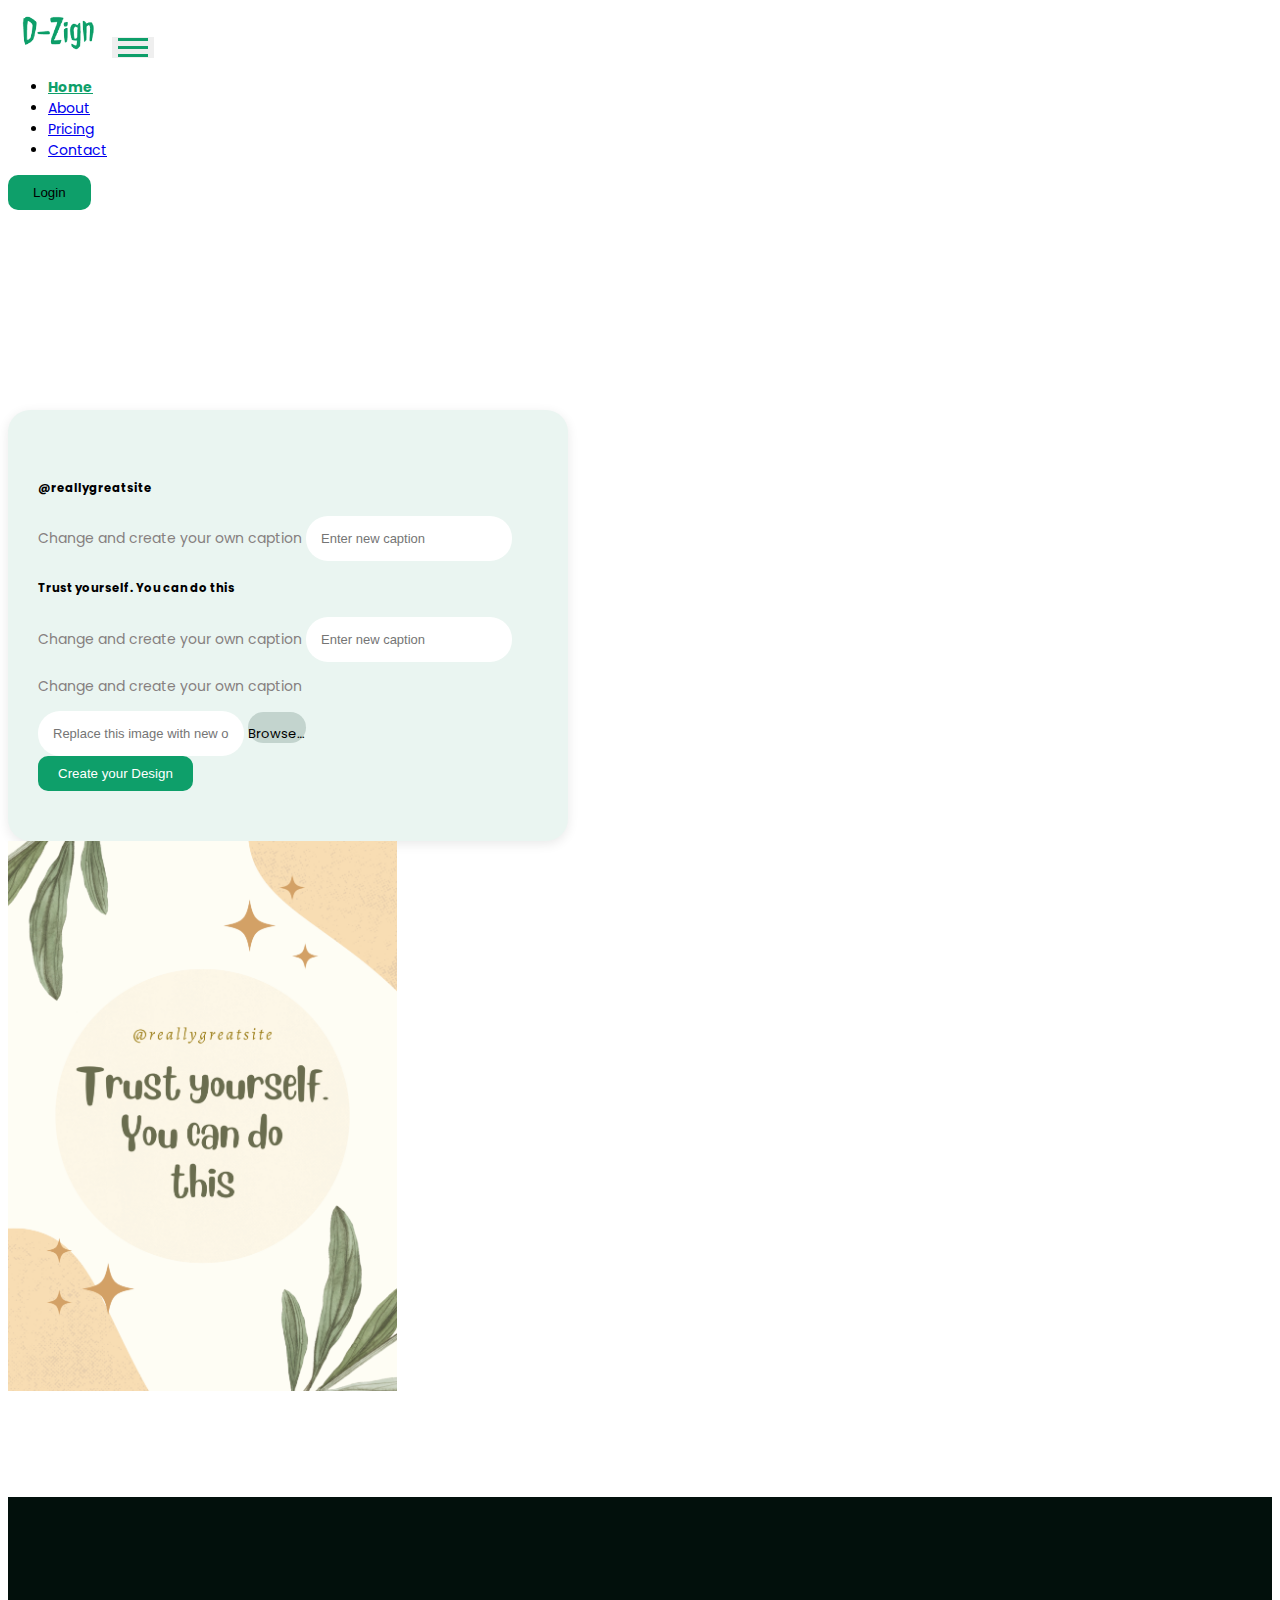
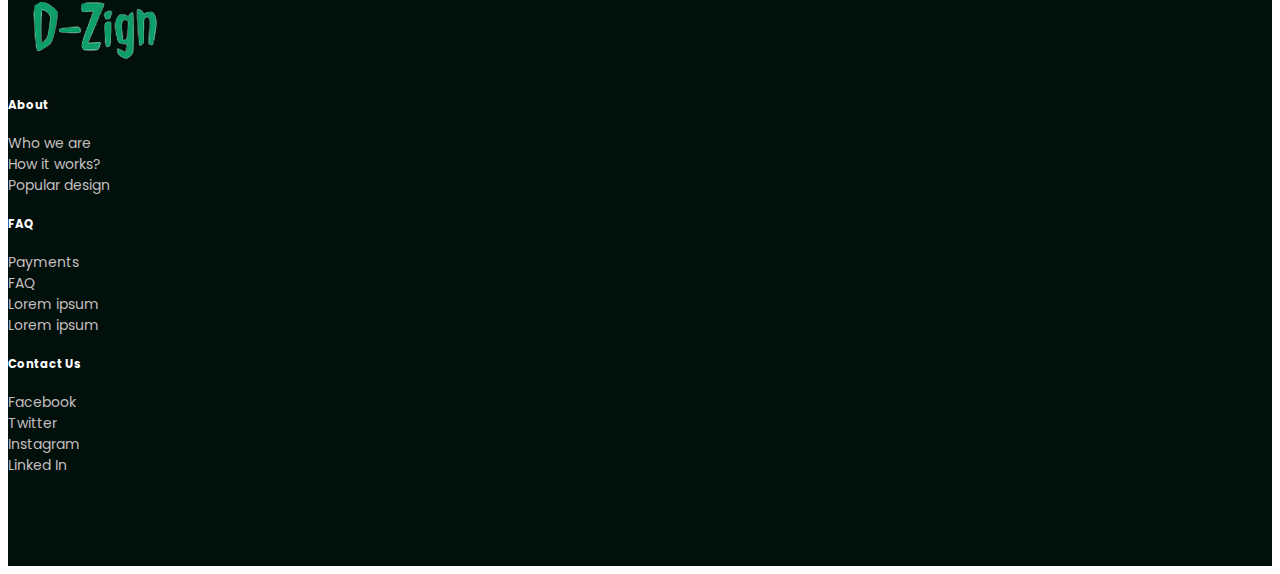
<file: save-template.html>
<!doctype html>
<html lang="en">
  <head>
    <!-- Required meta tags -->
    <meta charset="utf-8">
    <meta name="viewport" content="width=device-width, initial-scale=1">

    <!-- Bootstrap CSS -->
    <link href="https://cdn.jsdelivr.net/npm/bootstrap@5.0.2/dist/css/bootstrap.min.css" rel="stylesheet" integrity="sha384-EVSTQN3/azprG1Anm3QDgpJLIm9Nao0Yz1ztcQTwFspd3yD65VohhpuuCOmLASjC" crossorigin="anonymous">
    <link href='https://fonts.googleapis.com/css?family=Poppins' rel='stylesheet'>
    <link rel="stylesheet" href="https://cdnjs.cloudflare.com/ajax/libs/font-awesome/4.7.0/css/font-awesome.min.css">
    <link rel="stylesheet" href="css/style.css">
    <title>Save template</title>
    <link rel="icon" type="image/x-icon" href="images/logo.png">
  </head>
  <body>

        <!-- --------------------------Navbar start---------------------------- -->

        <nav class="navbar navbar-expand-lg navbar-light p-3 fixed-top bg-white">
          <div class="container">
            <a class="navbar-brand" href="index.html"><img src="images/logo.png" alt=""></a>
            <button class="navbar-toggler collapsed" type="button" data-bs-toggle="collapse" data-bs-target="#navbarSupportedContent" aria-controls="navbarSupportedContent" aria-expanded="false" aria-label="Toggle navigation">
              <span class="toggler-icon top-bar"></span>
              <span class="toggler-icon middle-bar"></span>
              <span class="toggler-icon bottom-bar"></span>
            </button>
            <div class="collapse navbar-collapse" id="navbarSupportedContent">
              <ul class="navbar-nav mx-auto mb-2 mb-lg-0">
                <li class="nav-item">
                  <a class="nav-link active" aria-current="page" href="index.html">Home</a>
                </li>
                <li class="nav-item">
                  <a class="nav-link" href="about-us.html">About</a>
                </li>
                <li class="nav-item">
                  <a class="nav-link" href="index.html#pricing">Pricing</a>
                </li>
                <li class="nav-item">
                  <a class="nav-link" href="contact.html">Contact</a>
                </li>
              </ul>
              <a href="login.html"><button class="btn btn-sm fw-bold text-white login-btn" type="submit">Login</button></a>
            </div>
          </div>
        </nav>
  
    
    
        <!-- ------------------------------Navbar end----------------------------------- -->
    





        <!-- ------------------------------save-template start----------------------------------- -->

        <section class="save-template">
            <div class="container">
                <div class="row">

                    <div class="col-lg-6">
                        <form>
                            <div class="mb-4">
                                <h5 class="fw-bold text-center">@reallygreatsite</h5>
                                <p class="text-center para-color">Change and create your own caption</pl>
                                <input type="text" class="form-control mt-3 " id="exampleInputCaption" placeholder="Enter new caption" required>
                            </div>
                            <div class="mb-4">
                                <h5 class="fw-bold text-center">Trust yourself. You can do this</h5>
                                <p class="text-center para-color">Change and create your own caption</pl>
                                <input type="text" class="form-control" id="exampleInputPassword1" placeholder="Enter new caption" required>
                            </div>

                            <p class="text-center para-color">Change and create your own caption</pl>
                            <div class="input-group mb-4">
                              <input type="text" class="form-control" placeholder="Replace this image with new one" aria-label="Replace this image with new one" aria-describedby="button-addon2" required>
                              <span class="file-input btn btn-browse btn-file"  id="button-addon2">
                                Browse&hellip; <input type="file" multiple>
                            </span>
                            </div>
                            <div class="text-center">
                                <a href="poster-download.html"><button type="submit" class="btn btn-sm button-style" >Create your Design</button></a>
                            </div>
                          </form>
                    </div>

                    <div class="col-lg-6">
                        <img src="images/popular-deigns/4.png" alt="" class="img-fluid">
                    </div>
                </div>
            </div>
        </section>

        <!-- ------------------------------save-template end----------------------------------- -->







        <!-- ------------------------------footer start----------------------------------- -->

        <section class="footer">
          <div class="container">
              <div class="row footer-links">
                  <div class="col-lg-3">
                      <a href="index.html"><img src="images/logo.png" alt="" class="img-fluid"></a>
                  </div>
                  <div class="col-lg-3">
                    <h5>About</h5>
                    <a href="">Who we are</a><br>
                    <a href="">How it works?</a><br>
                    <a href="">Popular design</a>
                  </div>
                  <div class="col-lg-3">
                      <h5>FAQ</h5>
                      <a href="">Payments</a><br>
                      <a href="">FAQ</a><br>
                      <a href="">Lorem ipsum</a><br>
                      <a href="">Lorem ipsum</a>
                  </div>
                  <div class="col-lg-3">
                      <h5>Contact Us</h5>
                      <a href="">Facebook</a><br>
                      <a href="">Twitter</a><br>
                      <a href="">Instagram</a><br>
                      <a href="">Linked In</a>
                  </div>
              </div>
          </div>
      </section>

        <!-- ------------------------------footer end----------------------------------- -->




    
    <!-- Optional JavaScript; choose one of the two! -->

    <!-- Option 1: Bootstrap Bundle with Popper -->
    <script src="https://cdn.jsdelivr.net/npm/bootstrap@5.0.2/dist/js/bootstrap.bundle.min.js" integrity="sha384-MrcW6ZMFYlzcLA8Nl+NtUVF0sA7MsXsP1UyJoMp4YLEuNSfAP+JcXn/tWtIaxVXM" crossorigin="anonymous"></script>

    <!-- Option 2: Separate Popper and Bootstrap JS -->
    <!--
    <script src="https://cdn.jsdelivr.net/npm/@popperjs/core@2.9.2/dist/umd/popper.min.js" integrity="sha384-IQsoLXl5PILFhosVNubq5LC7Qb9DXgDA9i+tQ8Zj3iwWAwPtgFTxbJ8NT4GN1R8p" crossorigin="anonymous"></script>
    <script src="https://cdn.jsdelivr.net/npm/bootstrap@5.0.2/dist/js/bootstrap.min.js" integrity="sha384-cVKIPhGWiC2Al4u+LWgxfKTRIcfu0JTxR+EQDz/bgldoEyl4H0zUF0QKbrJ0EcQF" crossorigin="anonymous"></script>
    -->
  </body>
</html>
</file>
<file: css/style.css>
body{
    font-size: 14px;
    font-family: 'Poppins';
    background-color: white;
}
@media(max-width: 991px){
   
    body p, h1, a, h2, h3, h4, h5, h6{
        text-align: center;
    }
    .para-color{
        text-align: center!important;
    }
    .button-style{
        display: block;
        text-align: center;
        justify-content: center;
        margin: 0 auto;
    }
    .col-gap{
        margin-top: 20px;
      }
    
}
.navbar img{
    width: 100px;
    height: auto;
}
.navbar .nav-item .nav-link:hover, .navbar .nav-item .nav-link:focus, .navbar .nav-item .nav-link.active{
    color: #0e9f6a;
    font-weight: bold;
}
.navbar .login-btn{
    background-color: #0e9f6a;
    border:none;
    border-radius: 10px;
    padding: 10px 25px;
    transition: 0.3s ease;
}
.navbar button:hover{
    opacity: 0.7;
}
.nav-shadow{
    box-shadow: rgba(27, 31, 35, 0.04) 0px 1px 0px, rgba(255, 255, 255, 0.25) 0px 1px 0px inset;
}


/* --------------------toggle button css start----------------------- */
.navbar-toggler {
    border: 0 !important;
}

.navbar-toggler:focus,
.navbar-toggler:active,
.navbar-toggler-icon:focus {
    outline: none !important;
    box-shadow: none !important;
    border: 0 !important;
}

/* Lines of the Toggler */
.toggler-icon{
    width: 30px;
    height: 3px;
    background-color: #15865d;
    display: block;
    transition: all 0.2s;
}

/* Adds Space between the lines */
.middle-bar{
    margin: 5px auto;
}

/* State when navbar is opened (START) */
.navbar-toggler .top-bar {
    transform: rotate(45deg);
    transform-origin: 10% 10%;
}

.navbar-toggler .middle-bar {
    opacity: 0;
    filter: alpha(opacity=0);
}

.navbar-toggler .bottom-bar {
    transform: rotate(-45deg);
    transform-origin: 10% 90%;
}
/* State when navbar is opened (END) */

/* State when navbar is collapsed (START) */
.navbar-toggler.collapsed .top-bar {
    transform: rotate(0);
}

.navbar-toggler.collapsed .middle-bar {
    opacity: 1;
    filter: alpha(opacity=100);
}

.navbar-toggler.collapsed .bottom-bar {
    transform: rotate(0);
}
/* State when navbar is collapsed (END) */

/* Color of Toggler when collapsed */
.navbar-toggler.collapsed .toggler-icon {
    background-color: #0e9f6a;
}



/* --------------------toggle button css end----------------------- */



@media(max-width: 991px){
    .navbar .login-btn{
        display: block;
        margin: 0 auto;
    }
}



/* --------------------------------Common styles start------------------------------------ */

.head-color{
    color: #0e9f6a;
    font-weight: bolder;
}
/* .head-margin{
    margin-bottom: 8px;
} */
.para-color{
    color: rgb(134, 128, 128);
    text-align: justify;
}
.green-icon{
    color: #8ce0c1;
    font-size: 20px;
    padding: 2px;
}
.yellow-icon{
    color: #FFDB7F;
    font-size: 20px;
    padding: 2px;
}
.button-style{
    background-color: #0e9f6a;
    color:#fff;
    border:none;
    position:relative;
    border-radius: 10px;
    padding: 10px 20px;
    cursor:pointer;
    transition:800ms ease all;
    outline:none;
}
.button-style:hover{
    background:#fff;
    color:#0e9f6a;
  }
  .button-style:before,button:after{
    content:'';
    position:absolute;
    top:0;
    right:0;
    height:2px;
    width:0;
    background: #0e9f6a;
    transition:400ms ease all;
  }
  .button-style:after{
    right:inherit;
    top:inherit;
    left:0;
    bottom:0;
  }
  .button-style:hover:before, .button-style:hover:after{
    width:100%;
    transition:800ms ease all;
  }



  /* --------------------------------Common styles end------------------------------------ */





/* --------------------------------Home start------------------------------------ */

.home{
    margin-top: 150px;
}
.home .home-head-1 {
    margin-top: 150px;
}
.home .home-head-2 {
    margin-top: 130px;
}
.home a{
    text-decoration: none;
}
@media(max-width: 991px){
    .home{
        margin-top: 50px;
        padding: 15px;
    }
}


/* --------------------------------Home end------------------------------------ */





/* --------------------------------About start------------------------------------ */

.about{
    margin-top: 50px;
    background-color: #eaf5f1;
    padding-top: 90px;
    padding-bottom: 90px;
}
.about img{
    border-radius: 15px;
}
.about .card-1{
    width: 300px;
    padding: 10px;
    border-radius: 22px;
    border: 0;
    margin-left: 180px;
    box-shadow: rgba(0, 0, 0, 0.04) 0px 3px 10px;
}
.about  h3{
    margin-top: 100px;
}

.about .card-2{
    width: 360px;
    margin-left: 130px;
    padding: 10px;
    border-radius: 22px;
    border: 0;
    justify-content: center;
    box-shadow: rgba(0, 0, 0, 0.04) 0px 3px 10px;
}
@media(max-width: 991px){
    .about .card-1{
        margin: 0 auto;
    }
    .about .card-2{
        margin: 0 auto;
        margin-bottom: 30px;
        width: auto;
    }
    .about{
        padding-left: 15px;
        padding-right: 15px;
        padding-top: 0px;
    }
   
}



/* --------------------------------About end------------------------------------ */






/* --------------------------------about-us start------------------------------------ */


.about-us{
    margin-top: 200px;
}
.about-us .about-us-para{
    width: 600px;
    text-align: center;
    margin: 0 auto;
}
.about-contents{
    margin-top: 100px;
}
@media(max-width: 991px){
    .about-us .about-us-para{
        width: auto;
    }   
}

/* --------------------------------about-us start------------------------------------ */








/* --------------------------------how-it-works start------------------------------------ */

.how-it-works{
    margin-top: 100px;
}
.how-it-works .woks-para{
    width: 600px;
    text-align: center;
    margin: 0 auto;
}
.how-it-works iframe{
    width: 350px;
    height: 200px;
}
@media(max-width: 991px){
    /* .how-it-works{
        padding: 10px;
    } */
    .how-it-works iframe{
        width: auto;
        height: auto;
        margin: 0 auto;
        display: block;
    }
    .how-it-works .woks-para{
        width: auto;
    }
    .how-it-works .card{
        width: auto;
    }
    .card-up-img{
        width: auto;
        height: auto;
    }
    .card-down-img{
        width: auto;
        height: auto;
    }
  
}



/* --------------------------------how-it-works end------------------------------------ */




/* --------------------------------popular design start------------------------------------ */

.popular-design{
    margin-top: 100px;
}
.popular-design .popular-design-para{
    width: 600px;
    text-align: center;
    margin: 0 auto;
}
.popular-design-carousel img{
    border-radius: 10px;
}
.carousel-control-prev .carousel-control-prev-icon{
    margin-top: 500px;
    margin-left: 65vh;
    color: #76b9a1;
    font-size: 20px;
}
.carousel-control-next .carousel-control-next-icon{
    margin-top: 500px;
    color: #76b9a1;
    font-size: 20px;
    margin-left: -115vh;
}
@media(max-width: 991px){
    .popular-design .popular-design-para{
        width: 100%;
    }
    .popular-design-carousel{
       padding: 20px;
    }
    .popular-design-carousel img{
        margin-bottom: 20px;
    }
}

/* --------------------------------popular design end------------------------------------ */





/* --------------------------------testimonial start------------------------------------ */

.testimonial{
    margin-top: 150px;
    background-color: #eaf5f1;
    padding-top: 90px;
    padding-bottom: 145px;
}
.testimonial .testimonial-para{
    width: 600px;
    text-align: center;
    margin: 0 auto;
}
.testimonial  img{
    width: auto;
    height: auto;
    border-radius: 10px 0px 10px 0px;
    height: 200px;
    background-color: #bae7d7;
    width: auto;
}
.testimonial h6{
    color: #0e9f6a;
}
.testimonial .review-bg .designation{
    color: #181717;
}
.testimonial .testimonial-bg{
    padding: 10px;
    background-color: rgb(255, 255, 255);
    padding: 15px;
    border-radius: 20px 0px 20px 0px;
}
.testimonial .quote-icon{
    font-size: 40px;
    color: #71c0a3;
}
.testimonial .carousel-indicators {
    top: 255px;
    margin-bottom: 50px;
}
.testimonial .carousel-indicators button{
    width: 15px;
    height: 15px;
    border-radius: 50%;
    background-color: #62968a;
}
@media(max-width: 991px){
   
    .testimonial .reviews{
        margin-top: 0;
    }
    .testimonial{
        padding-left: 15px;
        padding-right: 15px;
    }
    .testimonial  img{
        margin: 0 auto;
        display: block;
    }
    .testimonial .testimonial-para{
        width: 100%;
    }
    .testimonial  h6{
        margin-top: 15px;
    }
}

/* --------------------------------testimonial end------------------------------------ */






/* --------------------------------pricing start------------------------------------ */

.pricing{
    margin-top: 100px;
}
.pricing img{
    width: 70px;
    height: auto;
    margin: 0 auto;
    display: block;
    margin-bottom: 25px;
    background-color: #f4f7f6;
    padding: 10px;
    border-radius: 10px;
}
.pricing .pricing-para{
    width: 600px;
    text-align: center;
    margin: 0 auto;
}
.pricing .card{
    border: 0;
    box-shadow: rgba(0, 0, 0, 0.09) 0px 3px 12px;
    padding: 20px;
    width: 100%;
    height: 100%;
    transition: 0.5s ease;
    border-radius: 15px;
}
.pricing .card:hover, .pricing .card:focus, .pricing .card.active{
    box-shadow: rgba(0, 0, 0, 0.35) 0px 5px 15px;
}
.pricing .card button{
    padding: 10px 40px;
    color: #0e9f6a;
    border: 2px solid #0e9f6a;
    border-radius: 10px;
    background-color: transparent;
    transition: 0.3s ease;
    box-shadow: none;
}
.pricing .card button:hover{
    background-color: #0e9f6a;
    color: white;
}
.pricing .card .date-pricing{
    font-size: 16px;
}
@media(max-width: 991px){
    .pricing {
        padding: 15px;
    }
    .pricing .pricing-para{
        width: 100%;
    }
    .pricing .card{
        margin-bottom: 50PX;
    }
    .pricing .col-gap{
        margin-bottom: 15PX;
    }
}


/* --------------------------------pricing end------------------------------------ */





/* --------------------------------footer start------------------------------------ */

.footer{
    margin-top: 100px;
    padding-top: 90px;
    padding-bottom: 90px;
    background-color: #02100C;
}
.footer h5{
    color: white;
    transition: 0.3s ease;
}
.footer  a{
    color: rgb(196, 191, 191);
    text-decoration: none;
    transition: 0.3s ease;
}
.footer  a:hover{
    color: white;
}
.footer .footer-links{
    margin: 0 auto;
}
@media(max-width: 991px) {
    .footer{
        text-align: center;
    }
    .footer h5{
        margin-top: 20px;
    }
}

/* --------------------------------footer end------------------------------------ */





/* --------------------------------save-template start------------------------------------ */

.save-template{
    margin-top: 200px;
}
.save-template form{
    width: 500px;
    box-shadow: rgba(0, 0, 0, 0.09) 0px 3px 12px;    
    padding: 50px 30px ;
    border-radius: 22px;
    background-color: #eaf5f1;
}
.save-template form input{
    font-size: 13px;
    padding: 15px;
    border-radius: 22px;
    border: 0;

}
.save-template  img{
    height: 550px;
    width: auto;
}

.save-template .btn-file {
    position: relative;
    overflow: hidden;
  }
  .save-template .btn-file input[type=file] {
    position: absolute;
    top: 0;
    right: 0;
    min-width: 100%;
    min-height: 100%;
    font-size: 100px;
    text-align: right;
    filter: alpha(opacity=0);
    opacity: 0;
    background: red;
    cursor: inherit;
    display: block;
  }
  .save-template .file-input-label {
      padding: 0px 10px;
      display: table-cell;
      vertical-align: middle;
    border: 1px solid #ddd;
    border-radius: 4px;
  }
  .save-template  input[readonly] {
    background-color: white !important;
    cursor: text !important;
  }
  .save-template .btn-browse{
    background-color: #c3d4ce;
    border-radius: 22px;
    font-size: 13px;
    padding-top: 12px;
  }
  @media(max-width: 991px){
    .save-template form{
        width: 100%;
        margin-bottom: 20px;
    }
    .save-template{
        padding: 15px;
        margin-top: 150PX;
    }
    .save-template  button{
        text-decoration: none;
    }
    .input-group{
        flex-wrap: nowrap;
    }
  }

/* --------------------------------save-template end------------------------------------ */





/* --------------------------------use-template start------------------------------------ */

.use-template{
    margin-top: 200px;
}
.use-template .search input{
   justify-content: right;
   width: 400px;
   border-left: 0px;
   border-right: 0px;
   border-top: 0px;
   border-radius: 0;
}
.use-template .use-template-para{
    width: 600px;
    text-align: center;
    margin: 0 auto;
    
}

.use-template #flexbox {
    display: flex;
    flex-wrap: wrap;
    padding: 0 4px;
  }
  
  .use-template .column {
    flex: 25%;
    max-width: 25%;
    padding: 0 4px;
  }
  
  .use-template  .column img {
    vertical-align: middle;
    margin-top: 8px;
    filter: grayscale(70%);
  }
  
  .use-template .column:nth-child(even) {
    display: flex;
    flex-direction: column-reverse;
  }
  
  @media screen and (max-width: 800px) {
    .use-template   .column {
      flex: 50%;
      max-width: 50%;
    }
    .use-template .use-template-para{
        width: auto;
    }
    .use-template .search input{
        width: auto;
    }
  }
  
  @media screen and (max-width: 600px) {
    .use-template  .column {
      flex: 100%;
      max-width: 100%;
    }
  }


  .use-template  .pagination {
    display: inline-block;
    margin: 0 auto;
  }
  .use-template  .pagination a.active, .use-template  .pagination a:focus, .use-template  .pagination a:hover{
    background-color: #0e9f6a;
    border-radius: 50%;
    color: white;
  }
  .use-template  .pagination a {
    color: black;
    float: left;
    padding: 8px 16px;
    transition: 0.2s ease;
    text-decoration: none;
    text-align: center;
    margin: 0 auto;
  }
/* --------------------------------use-template end ------------------------------------ */





/* --------------------------------poster-download start------------------------------------ */

.poster-download{
    margin-top: 200px;
}
.poster-download img{
    width: 450px;
    height: auto;
    display: block;
    margin: 0 auto;
}
.poster-download  h5{
    color: rgb(87, 80, 80);
}
.poster-download i{
    font-size: 30px;
    color: #fff;
    padding: 10px 15px;
    border-radius: 22px;
    transition: 0.5s ease;
}
.poster-download  a{
    text-decoration: none;
    transition: 0.3s ease;
}
.poster-download i:hover{
    opacity: 0.7;
}
.poster-download .gallery i{
    background-color:  #99D3E5;
}
.poster-download .gallery a:hover{
    color: #99D3E5;
}
.poster-download .whatsapp a:hover{
    color: #A3D9A8;
}
.poster-download .facebook a:hover{
    color: #4D8CC6;
}
.poster-download .new-poster a:hover{
    color: #C64D4D;
}
.poster-download .whatsapp i{
    background-color: #A3D9A8;
}
.poster-download .facebook i{
    background-color:  #4D8CC6;
    padding: 10px 18px !important;
}
.poster-download .new-poster i{
    background-color: #C64D4D;
}
@media(max-width: 991px){
    .poster-download i{
        margin-top: 25px;
    }
    .poster-download{
        margin-top: 150px;
        padding: 10px;
    }
}



/* --------------------------------poster-download end------------------------------------ */







/* --------------------------------contact end------------------------------------ */

.contact{
    margin-top: 200px;
}
.contact .contact-para{
    width: 90%;
    text-align: center;
    margin: 0 auto;
}
.contact img{
    width: 500px;
    height: auto;
    display: block;
    margin: 0 auto;
}
.contact form{
    width: 450px;
    background-color: white;
    box-shadow: rgba(0, 0, 0, 0.1) 0px 4px 12px;
    padding: 30px;
    margin: 0 auto;
    border-radius: 22px;
    margin-top: 50px;
}
.contact form input, .contact form textarea{
    border: 0;
    border-radius: 15px;
    background-color: #f2f8f6;
    font-size: 13px;
}
.contact form input{
    padding: 15px;
}
.contact form  button{
    padding: 10px 30px !important;
}
@media(max-width: 991px){
    .contact .contact-para{
        width: 100%;
    }
    .contact form{
        width: auto;
        margin: 0 auto;
    }
    .contact {
        padding: 15px;
    }
    .contact{
        margin-top: 150px;
    }
}

/* --------------------------------contact end------------------------------------ */








/* --------------------------------login start------------------------------------ */

.login{
    margin-top: 200px;
}
.login form{
    width: 500px;
    margin: 0 auto;
    background-color: white;
    box-shadow: rgba(0, 0, 0, 0.1) 0px 4px 12px;
    padding: 50px;
    border-radius: 15px;
}
.login form .forgot-a{
    text-align: right;
    display: block;
    text-decoration: none;
    transition: 0.5s ease;
}
.login form .forgot-a:hover{
    color: #74cead;
}
.login form input{
    border-bottom: 1px solid #0e9f6a;
    border-left: 0;
    border-right: 0;
    border-top: 0;
    border-radius: 0;
}
.login form button{
    padding: 15px 100px;
}
.hr-line {
    width: 100%;
    position: relative;
    margin: 15px;
    border-bottom: 1px solid rgb(201, 194, 194);
  }
  .form .or{
    margin-top: 50px;
  }
  .login .social-icons {
    margin: 0 auto;
    justify-content: center;
  }
  .login .social-icons img{
    width: 30px;
    height: auto;
    transition: 0.3s ease;
  }
  .login .social-icons img:hover{
    opacity: 0.6;
  }
  .login .sign-up-now {
    text-decoration: none;
  }
  .login .sign-up-now:hover{
    color: #74cead;
  }
.login .bottom-links{
    margin: 0 auto;
    text-align: center;
    justify-content: center;
    display: block;
}
.login ::placeholder { 
    color: rgb(211, 211, 211);
    opacity: 1; /* Firefox */
  }
  
  
@media(max-width: 991px){
    .login {
        padding: 15px;
        margin-top: 150px;
    }
    .login form{
        width: auto;
    }
}

/* --------------------------------login end------------------------------------ */





/* -- ------------------------------customer logos start----------------------------------- -- */

.customer-logos{
    padding: 70px;
    background-color: #f5f5f5;
}
.customer-logos-carousel img{
    width: 80px;
    height: auto;
}
@media(max-width: 991px){
    .customer-logos img{
        margin: 0 auto;
        display: block;
        margin-top: 30px;
    }
}



/* -- ------------------------------customer logos end----------------------------------- -- */





/* --------------------------------faq page start------------------------------------- */
.faq{
    margin-top: 100px;
}

.faq-page{
    margin-top: 200px;
}
.content {
    width: 80%;
    padding: 20px;
    margin: 0 auto;
    padding: 0 60px 0 0;
  }
  .faq a:hover, .faq-page a:hover{
    color: #62968a;
  }
  .faq a, .faq-page a{
    text-decoration: none;
  }
  .centerplease {
    margin: 0 auto;
    max-width: 270px;
    font-size: 40px;
  }
  .faq-bg p{
    color: rgb(134, 128, 128);
  }
  .faq-bg{
    margin-top: 50px;
    box-shadow: rgba(0, 0, 0, 0.1) 0px 4px 12px;
    padding: 30px;
    margin-bottom: 20px;
    /* background-color: #e7f3ef; */
  }
  .question {
    color: rgb(134, 128, 128);
    position: relative;
    
    border-bottom: 1px solid #eeeaea;
    margin: 0;
    padding: 20px 20px 20px 50px;
    display: block;
    width:100%;
    cursor: pointer;
  }
  .question:hover, .question:focus, .question.active{
    box-shadow: rgba(0, 0, 0, 0.1) 0px 4px 12px;
  }
  .answers {
    font-weight:300;
    border: 1px solid rgb(243, 242, 242);    
    background-color:rgb(255, 255, 255);
    padding: 0px 15px;
    margin: 0px 0;
    height: 0;
    overflow: hidden;
    z-index: -1;
    position: relative;
    opacity: 0;
    -webkit-transition: .7s ease;
    -moz-transition: .7s ease;
    -o-transition: .7s ease;
    transition: .7s ease;
  }
  
  .questions:checked ~ .answers{
    height: auto;
    opacity: 1;
    padding: 15px;
  }
  
  .plus {
    color: rgb(177, 174, 174);
    position: absolute;
    margin-left: 10px;
    margin-top: 17px;
    z-index: 5;
    font-size: 2em;
    line-height: 100%;
    -webkit-user-select: none;    
    -moz-user-select: none;
    -ms-user-select: none;
    -o-user-select: none;
    user-select: none;
    -webkit-transition: .3s ease;
    -moz-transition: .3s ease;
    -o-transition: .3s ease;
    transition: .3s ease;
  }
  
  .questions:checked ~ .plus {
    -webkit-transform: rotate(45deg);
    -moz-transform: rotate(45deg);
    -o-transform: rotate(45deg);
    transform: rotate(45deg);
  }
  
  .questions {
    display: none;
  }
  
  
/* ----------------------------------faq page end---------------------------------------- */
</file>
